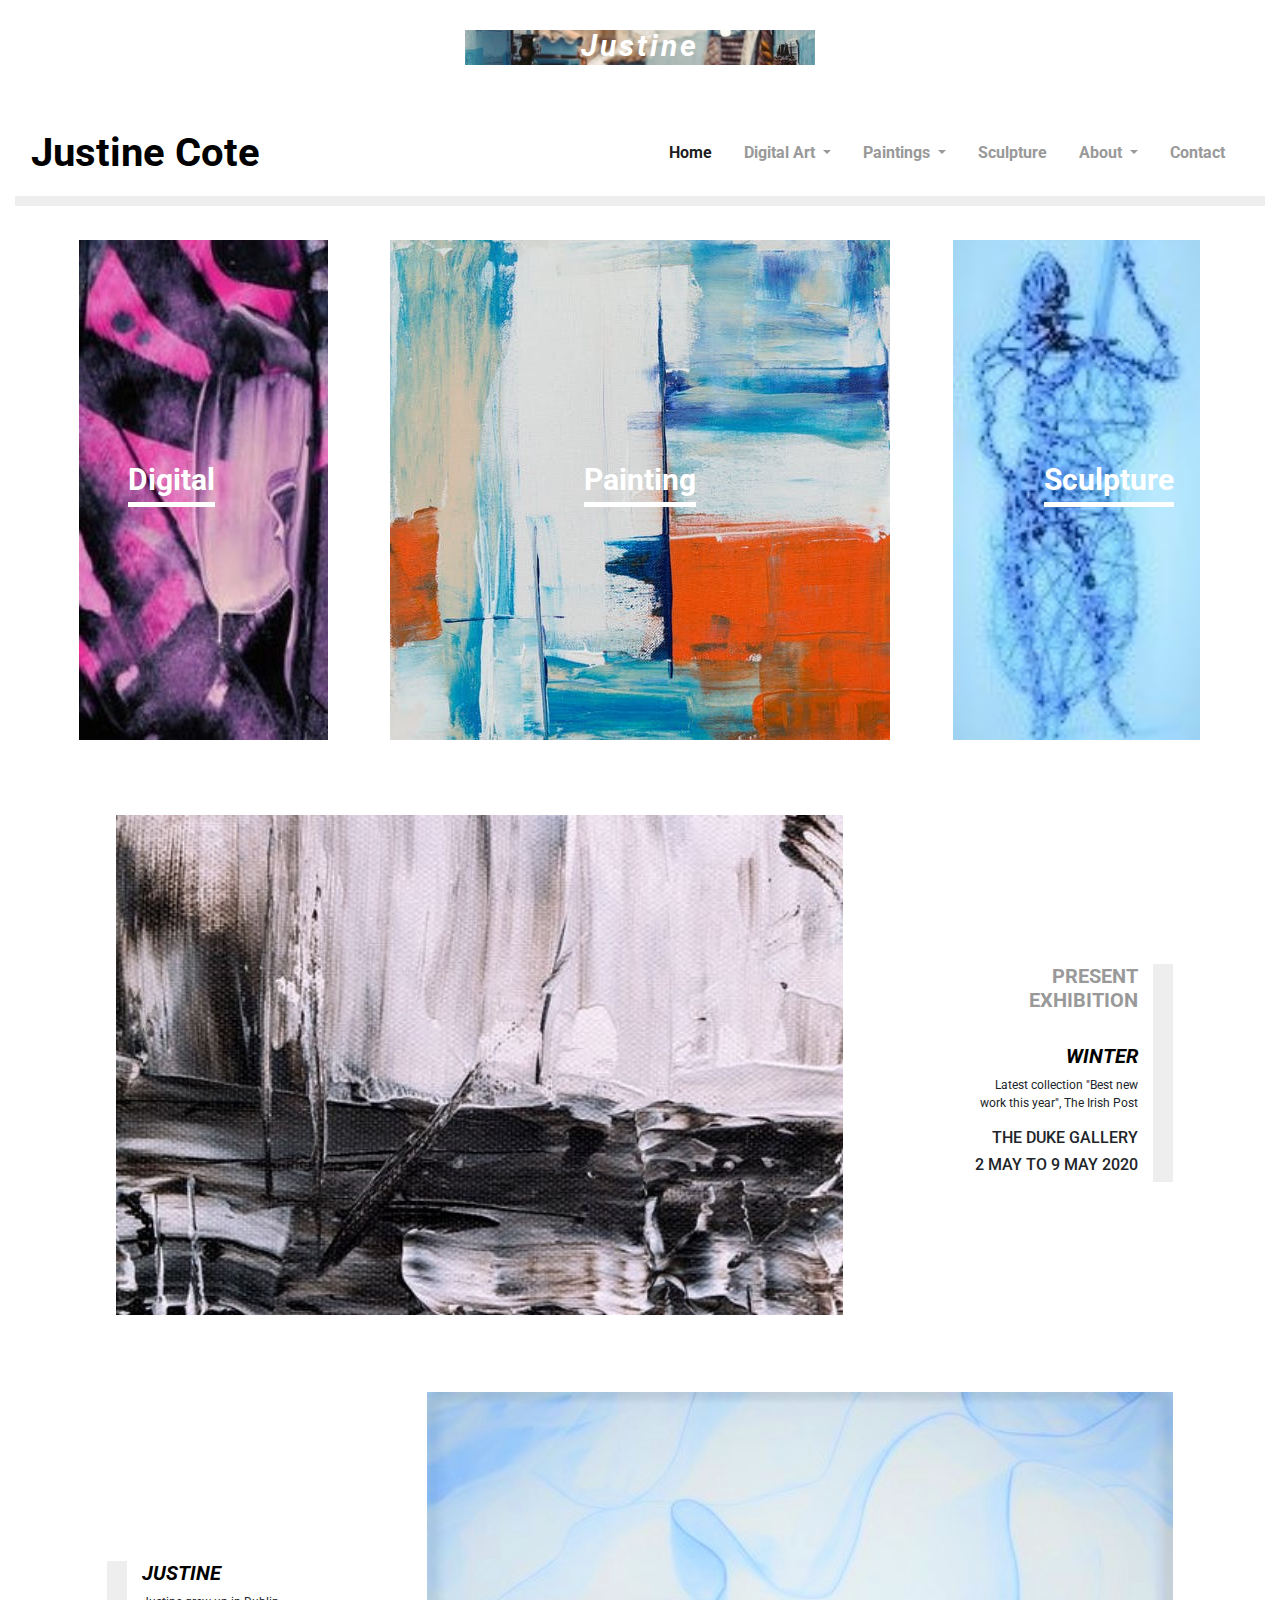
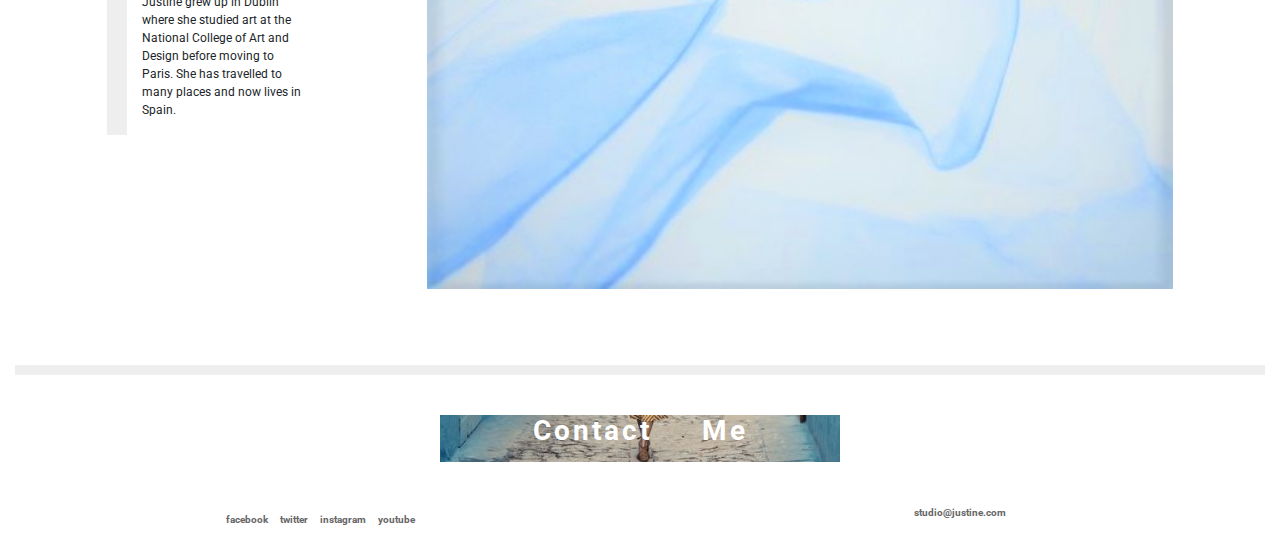
<file: index.html>
<!DOCTYPE html>
<html lang="en">
   <head>
      <meta charset="UTF-8" />
      <meta name="viewport" content="width=device-width, initial-scale=1.0" />
      <title>Justine Cote Artist</title>
      <link
         rel="stylesheet"
         href="https://stackpath.bootstrapcdn.com/bootstrap/4.5.2/css/bootstrap.min.css"
         integrity="sha384-JcKb8q3iqJ61gNV9KGb8thSsNjpSL0n8PARn9HuZOnIxN0hoP+VmmDGMN5t9UJ0Z"
         crossorigin="anonymous"
         />
      <link
         rel="shortcut icon"
         href="assets/images/favicon.png"
         type="image/x-icon"
         />
      <link rel="icon" href="assets/images/favicon.png" type="image/x-icon" />
      <link
         href="https://fonts.googleapis.com/css2?family=Pinyon+Script&display=swap"
         rel="stylesheet"
         />
      <link
         href="https://fonts.googleapis.com/css2?family=Roboto:wght@400;700&display=swap"
         rel="stylesheet"
         />
      <link
         rel="stylesheet"
         href="https://use.fontawesome.com/releases/v5.6.3/css/all.css"
         integrity="sha384-UHRtZLI+pbxtHCWp1t77Bi1L4ZtiqrqD80Kn4Z8NTSRyMA2Fd33n5dQ8lWUE00s/"
         crossorigin="anonymous"
         />
      <link rel="stylesheet" href="assets/css/style.css" type="text/css" />
   </head>
   <body>
      <div class="container-fluid navlogo-container">
         <div class="logo">
            <div class="row">
               <div class="col">
                  <p><em>Justine</em></p>
               </div>
            </div>
         </div>
         <!--nav-->
         <div class="container-fluid nav-container">
            <nav class="navbar navbar-light navbar-expand-sm navbar-custom">
               <a href="index.html" class="navbar-brand">Justine Cote</a>
               <button
                  class="navbar-toggler ml-auto"
                  type="button"
                  data-toggle="collapse"
                  data-target="#navbarNavDropdown"
                  aria-controls="navbarNavDropdown"
                  aria-expanded="false"
                  aria-label="Toggle navigation"
                  >
               <span class="navbar-toggler-icon"></span>
               </button>
               <div class="collapse navbar-collapse" id="navbarNavDropdown">
                  <ul class="navbar-nav ml-auto">
                     <li class="nav-item mr-3">
                        <a class="active nav-link" href="index.html">Home</a>
                     </li>
                     <li class="nav-item dropdown mr-3">
                        <a
                           class="nav-link dropdown-toggle"
                           href="#"
                           id="navbarDropdownMenuLink1"
                           role="button"
                           data-toggle="dropdown"
                           aria-haspopup="true"
                           aria-expanded="false"
                           >
                        Digital Art
                        </a>
                        <div
                           class="dropdown-menu"
                           aria-labelledby="navbarDropdownMenuLink1"
                           >
                           <a class="dropdown-item" href="digi-pres.html"
                              >Digital Present</a
                              >
                           <a class="dropdown-item" href="digi-past.html"
                              >Digital Past</a
                              >
                        </div>
                     </li>
                     <li class="nav-item dropdown mr-3">
                        <a
                           class="nav-link dropdown-toggle"
                           href="#"
                           id="navbarDropdownMenuLink"
                           role="button"
                           data-toggle="dropdown"
                           aria-haspopup="true"
                           aria-expanded="false"
                           >
                        Paintings
                        </a>
                        <div
                           class="dropdown-menu"
                           aria-labelledby="navbarDropdownMenuLink"
                           >
                           <a class="dropdown-item" href="paint-pres.html"
                              >Paintings Present</a
                              >
                           <a class="dropdown-item" href="paint-past.html"
                              >Paintings Past</a
                              >
                        </div>
                     </li>
                     <li class="nav-item mr-3">
                        <a class="nav-link" href="sculp.html">Sculpture</a>
                     </li>
                     <li class="nav-item dropdown mr-3">
                        <a
                           class="nav-link dropdown-toggle"
                           href="#"
                           id="navbarDropdownMenuLink2"
                           role="button"
                           data-toggle="dropdown"
                           aria-haspopup="true"
                           aria-expanded="false"
                           >
                        About
                        </a>
                        <div
                           class="dropdown-menu"
                           aria-labelledby="navbarDropdownMenuLink2"
                           >
                           <a class="dropdown-item" href="justine.html">Justine</a>
                           <a class="dropdown-item" href="exhib.html">Exhibitions</a>
                        </div>
                     </li>
                     <li class="nav-item mr-3">
                        <a class="nav-link" href="contact.html">Contact</a>
                     </li>
                  </ul>
               </div>
            </nav>
         </div>
      </div>
      <!--/nav-->
      <!--showcase-->
      <div class="container-fluid showcase-container">
         <div class="row no-gutters">
            <div class="col-3 head-left">
               <a href="digi-pres.html">
                  <p class="head-type-left">
                     Digital <i class="fas fa-angle-double-right"></i>
                  </p>
               </a>
            </div>
            <div class="col-6 head-middle">
               <a href="paint-pres.html">
                  <p class="head-type-middle">
                     Painting <i class="fas fa-angle-double-right"></i>
                  </p>
               </a>
            </div>
            <div class="col-3 head-right">
               <a href="sculp.html">
                  <p class="head-type-right">
                     Sculpture <i class="fas fa-angle-double-right"></i>
                  </p>
               </a>
            </div>
         </div>
      </div>
      <!--/showcase-->
      <!--exhibition-section-->
      <div class="container-fluid exhibition-container">
         <div class="row align-items-center">
            <div class="col-10 offset-1 col-md-7 pic expres-pic"></div>
            <div class="col-6 offset-5 col-md-2 offset-md-1 right-text mt-3">
               <h3 class="info">PRESENT <br />EXHIBITION</h3>
               <br />
               <h3 class="title"><em>WINTER</em></h3>
               <p>
                  Latest collection "Best new work this year", The Irish Post
               </p>
               <h4>THE DUKE GALLERY</h4>
               <h4>2 MAY TO 9 MAY 2020</h4>
               <div class="exblack-arrow">
                  <a href="exhib-pres.html">
                  <i class="fas fa-angle-double-right"></i>
                  </a>
               </div>
            </div>
         </div>
      </div>
      <!--/exhibition-section-->
      <!--justine-section-->
      <div class="container-fluid justine-container">
         <div class="row align-items-center">
            <div
               class="col-6 offset-1 order-2 order-md-1 col-md-2 offset-md-1 left-text mt-3"
               >
               <h3 class="title"><em>JUSTINE</em></h3>
               <p>
                  Justine grew up in Dublin where she studied art at the National
                  College of Art and Design before moving to Paris. She has travelled
                  to many places and now lives in Spain.
               </p>
               <div class="black-arrow">
                  <a href="justine.html">
                  <i class="fas fa-angle-double-right"></i>
                  </a>
               </div>
            </div>
            <div
               class="col-10 offset-1 order-1 order-md-2 col-md-7 pic sketch-pic"
               ></div>
         </div>
      </div>
      <!--/justine-section-->
      <!--footer-->
      <footer class="container-fluid footer-container">
         <hr class="grey-line" />
         <div class="foot-logo">
            <div class="row contact-me">
               <div class="col footarrow">
                  <a href="contact.html">
                     <p class="foot">
                        Contact &nbsp; &nbsp; Me <i class="fas fa-angle-double-right"></i>
                     </p>
                  </a>
               </div>
            </div>
         </div>
         <div class="row">
            <div class="col-sm-6 bottom">
               <ul class="list-inline social-links">
                  <li class="list-inline-item">
                     <a target="_blank" href="https://facebook.com/">facebook</a>
                  </li>
                  <li class="list-inline-item">
                     <a target="_blank" href="https://twitter.com/">twitter</a>
                  </li>
                  <li class="list-inline-item">
                     <a target="_blank" href="https://instagram.com/">instagram</a>
                  </li>
                  <li class="list-inline-item">
                     <a target="_blank" href="https://youtube.com/">youtube</a>
                  </li>
               </ul>
            </div>
            <div class="col-sm-6 email bottom">studio@justine.com</div>
         </div>
      </footer>
      <!--/footer-->
      <script
         src="https://code.jquery.com/jquery-3.5.1.slim.min.js"
         integrity="sha384-DfXdz2htPH0lsSSs5nCTpuj/zy4C+OGpamoFVy38MVBnE+IbbVYUew+OrCXaRkfj"
         crossorigin="anonymous"
         ></script>
      <script
         src="https://cdn.jsdelivr.net/npm/popper.js@1.16.1/dist/umd/popper.min.js"
         integrity="sha384-9/reFTGAW83EW2RDu2S0VKaIzap3H66lZH81PoYlFhbGU+6BZp6G7niu735Sk7lN"
         crossorigin="anonymous"
         ></script>
      <script
         src="https://stackpath.bootstrapcdn.com/bootstrap/4.5.2/js/bootstrap.min.js"
         integrity="sha384-B4gt1jrGC7Jh4AgTPSdUtOBvfO8shuf57BaghqFfPlYxofvL8/KUEfYiJOMMV+rV"
         crossorigin="anonymous"
         ></script>
   </body>
</html>
</file>
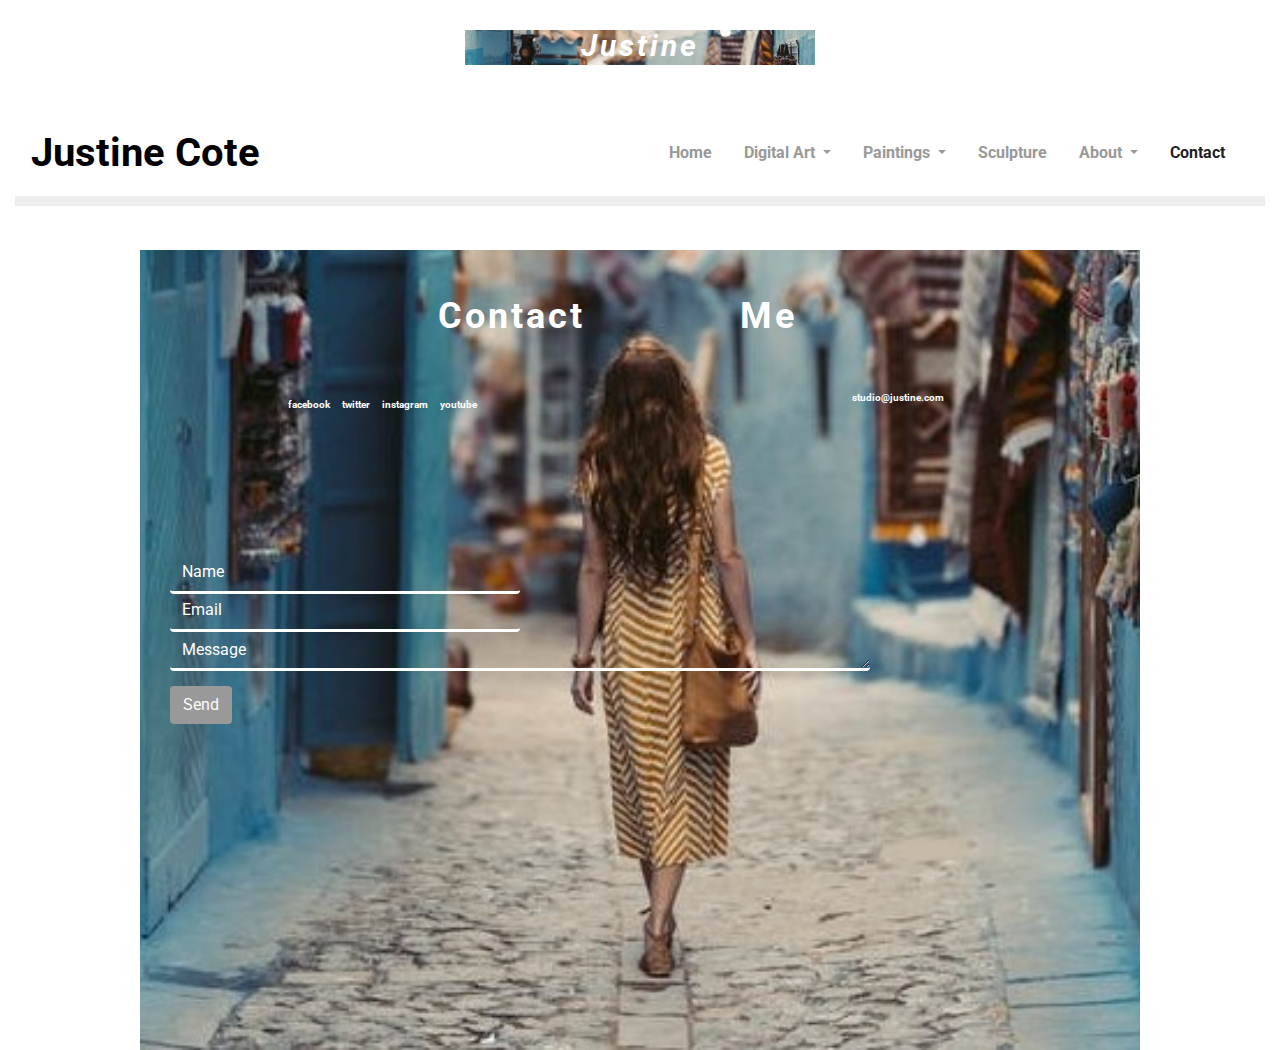
<file: contact.html>
<!DOCTYPE html>
<html lang="en">
   <head>
      <meta charset="UTF-8" />
      <meta name="viewport" content="width=device-width, initial-scale=1.0" />
      <title>Justine Cote Artist</title>
      <link
         rel="stylesheet"
         href="https://stackpath.bootstrapcdn.com/bootstrap/4.5.2/css/bootstrap.min.css"
         integrity="sha384-JcKb8q3iqJ61gNV9KGb8thSsNjpSL0n8PARn9HuZOnIxN0hoP+VmmDGMN5t9UJ0Z"
         crossorigin="anonymous"
         />
      <link
         rel="shortcut icon"
         href="assets/images/favicon.png"
         type="image/x-icon"
         />
      <link rel="icon" href="assets/images/favicon.png" type="image/x-icon" />
      <link
         href="https://fonts.googleapis.com/css2?family=Roboto:wght@400;700&display=swap"
         rel="stylesheet"
         />
      <link
         rel="stylesheet"
         href="https://use.fontawesome.com/releases/v5.6.3/css/all.css"
         integrity="sha384-UHRtZLI+pbxtHCWp1t77Bi1L4ZtiqrqD80Kn4Z8NTSRyMA2Fd33n5dQ8lWUE00s/"
         crossorigin="anonymous"
         />
      <link rel="stylesheet" href="assets/css/style.css" type="text/css" />
   </head>
   <body>
      <div class="container-fluid navlogo-container">
         <div class="logo">
            <div class="row">
               <div class="col">
                  <p><em>Justine</em></p>
               </div>
            </div>
         </div>
         <!--nav-->
         <div class="container-fluid nav-container">
            <nav class="navbar navbar-light navbar-expand-sm navbar-custom">
               <a href="index.html" class="navbar-brand">Justine Cote</a>
               <button
                  class="navbar-toggler ml-auto"
                  type="button"
                  data-toggle="collapse"
                  data-target="#navbarNavDropdown"
                  aria-controls="navbarNavDropdown"
                  aria-expanded="false"
                  aria-label="Toggle navigation"
                  >
               <span class="navbar-toggler-icon"></span>
               </button>
               <div class="collapse navbar-collapse" id="navbarNavDropdown">
                  <ul class="navbar-nav ml-auto">
                     <li class="nav-item mr-3">
                        <a class="nav-link" href="index.html">Home</a>
                     </li>
                     <li class="nav-item dropdown mr-3">
                        <a
                           class="nav-link dropdown-toggle"
                           href="#"
                           id="navbarDropdownMenuLink1"
                           role="button"
                           data-toggle="dropdown"
                           aria-haspopup="true"
                           aria-expanded="false"
                           >
                        Digital Art
                        </a>
                        <div
                           class="dropdown-menu"
                           aria-labelledby="navbarDropdownMenuLink1"
                           >
                           <a class="dropdown-item" href="digi-pres.html"
                              >Digital Present</a
                              >
                           <a class="dropdown-item" href="digi-past.html"
                              >Digital Past</a
                              >
                        </div>
                     </li>
                     <li class="nav-item dropdown mr-3">
                        <a
                           class="nav-link dropdown-toggle"
                           href="#"
                           id="navbarDropdownMenuLink"
                           role="button"
                           data-toggle="dropdown"
                           aria-haspopup="true"
                           aria-expanded="false"
                           >
                        Paintings
                        </a>
                        <div
                           class="dropdown-menu"
                           aria-labelledby="navbarDropdownMenuLink"
                           >
                           <a class="dropdown-item" href="paint-pres.html"
                              >Paintings Present</a
                              >
                           <a class="dropdown-item" href="paint-past.html"
                              >Paintings Past</a
                              >
                        </div>
                     </li>
                     <li class="nav-item mr-3">
                        <a class="nav-link" href="sculp.html">Sculpture</a>
                     </li>
                     <li class="nav-item dropdown mr-3">
                        <a
                           class="nav-link dropdown-toggle"
                           href="#"
                           id="navbarDropdownMenuLink2"
                           role="button"
                           data-toggle="dropdown"
                           aria-haspopup="true"
                           aria-expanded="false"
                           >
                        About
                        </a>
                        <div
                           class="dropdown-menu"
                           aria-labelledby="navbarDropdownMenuLink2"
                           >
                           <a class="dropdown-item" href="justine.html">Justine</a>
                           <a class="dropdown-item" href="exhib.html">Exhibitions</a>
                        </div>
                     </li>
                     <li class="nav-item mr-3">
                        <a class="active nav-link" href="contact.html">Contact</a>
                     </li>
                  </ul>
               </div>
            </nav>
         </div>
      </div>
      <div class="container-fluid contact-container">
         <div class="row">
            <div class="col justify-content-center">
               <div class="contactinner justify-content-center">
                  <!--h1-->
                  <div class="row pt-5">
                     <div class="col-3 offset-3">
                        <p class="cont">Contact</p>
                     </div>
                     <div class="col-3">
                        <p class="cont">Me</p>
                     </div>
                  </div>
                  <!--/h1-->
                  <!--links-->
                  <div class="row contli">
                     <div class="col-sm-6 bottom">
                        <ul class="list-inline social-links" id="soc">
                           <li class="list-inline-item">
                              <a target="_blank" href="https://facebook.com/">facebook</a>
                           </li>
                           <li class="list-inline-item">
                              <a target="_blank" href="https://twitter.com/">twitter</a>
                           </li>
                           <li class="list-inline-item">
                              <a target="_blank" href="https://instagram.com/"
                                 >instagram</a
                                 >
                           </li>
                           <li class="list-inline-item">
                              <a target="_blank" href="https://youtube.com/">youtube</a>
                           </li>
                        </ul>
                     </div>
                     <div class="col-sm-6 email bottom">studio@justine.com</div>
                  </div>
                  <!--/links-->
                  <!--form-->
                  <div class="row">
                     <div class="col">
                        <form method="post">
                           <div class="form-group">
                              <div class="textbox">
                                 <input
                                    id="name"
                                    type="text"
                                    name="name"
                                    class="form-control shadow-none"
                                    placeholder="Name"
                                    />
                              </div>
                              <div class="textbox">
                                 <input
                                    name="email"
                                    type="email"
                                    class="form-control"
                                    id="email"
                                    placeholder="Email"
                                    />
                              </div>
                              <div class="textbox">
                                 <textarea
                                    rows="1"
                                    name="message"
                                    type="email"
                                    id="message"
                                    class="form-control"
                                    placeholder="Message"
                                    ></textarea>
                              </div>
                              <button type="submit" class="btn">Send</button>
                           </div>
                        </form>
                     </div>
                  </div>
                  <!--/form-->
               </div>
            </div>
         </div>
      </div>
      <script
         src="https://code.jquery.com/jquery-3.5.1.slim.min.js"
         integrity="sha384-DfXdz2htPH0lsSSs5nCTpuj/zy4C+OGpamoFVy38MVBnE+IbbVYUew+OrCXaRkfj"
         crossorigin="anonymous"
         ></script>
      <script
         src="https://cdn.jsdelivr.net/npm/popper.js@1.16.1/dist/umd/popper.min.js"
         integrity="sha384-9/reFTGAW83EW2RDu2S0VKaIzap3H66lZH81PoYlFhbGU+6BZp6G7niu735Sk7lN"
         crossorigin="anonymous"
         ></script>
      <script
         src="https://stackpath.bootstrapcdn.com/bootstrap/4.5.2/js/bootstrap.min.js"
         integrity="sha384-B4gt1jrGC7Jh4AgTPSdUtOBvfO8shuf57BaghqFfPlYxofvL8/KUEfYiJOMMV+rV"
         crossorigin="anonymous"
         ></script>
   </body>
</html>
</file>
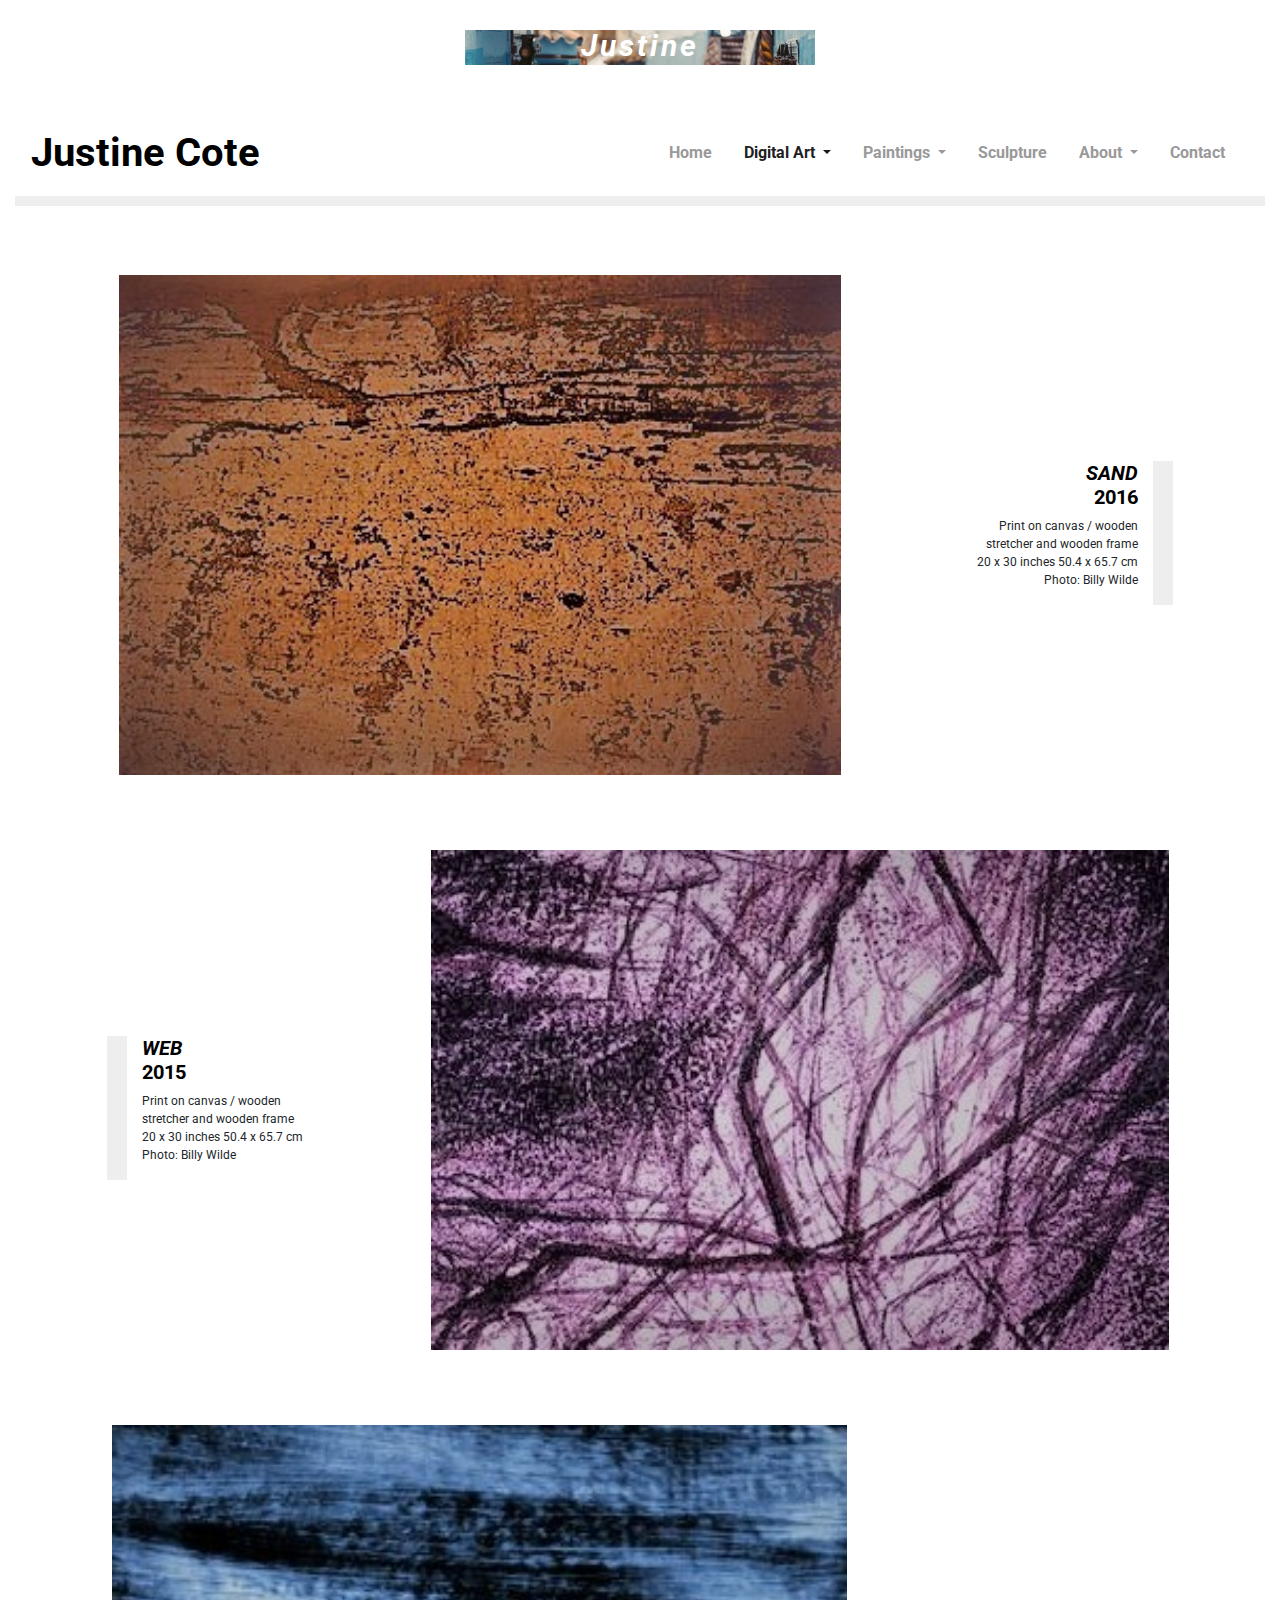
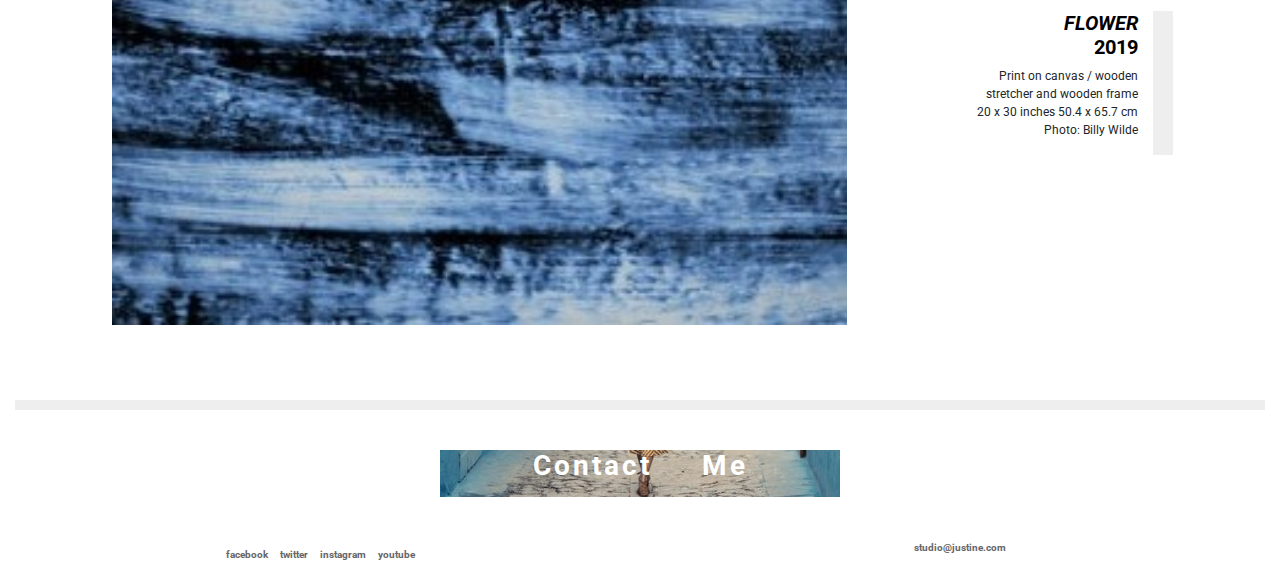
<file: digi-past.html>
<!DOCTYPE html>
<html lang="en">
   <head>
      <meta charset="UTF-8" />
      <meta name="viewport" content="width=device-width, initial-scale=1.0" />
      <title>Justine Cote Artist</title>
      <link
         rel="stylesheet"
         href="https://stackpath.bootstrapcdn.com/bootstrap/4.5.2/css/bootstrap.min.css"
         integrity="sha384-JcKb8q3iqJ61gNV9KGb8thSsNjpSL0n8PARn9HuZOnIxN0hoP+VmmDGMN5t9UJ0Z"
         crossorigin="anonymous"
         />
      <link
         rel="shortcut icon"
         href="assets/images/favicon.png"
         type="image/x-icon"
         />
      <link rel="icon" href="assets/images/favicon.png" type="image/x-icon" />
      <link
         href="https://fonts.googleapis.com/css2?family=Roboto:wght@400;700&display=swap"
         rel="stylesheet"
         />
      <link
         rel="stylesheet"
         href="https://use.fontawesome.com/releases/v5.6.3/css/all.css"
         integrity="sha384-UHRtZLI+pbxtHCWp1t77Bi1L4ZtiqrqD80Kn4Z8NTSRyMA2Fd33n5dQ8lWUE00s/"
         crossorigin="anonymous"
         />
      <link rel="stylesheet" href="assets/css/style.css" type="text/css" />
   </head>
   <body>
      <div class="container-fluid navlogo-container">
         <div class="logo">
            <div class="row">
               <div class="col">
                  <p><em>Justine</em></p>
               </div>
            </div>
         </div>
         <!--nav-->
         <div class="container-fluid nav-container">
            <nav class="navbar navbar-light navbar-expand-sm navbar-custom">
               <a href="index.html" class="navbar-brand">Justine Cote</a>
               <button
                  class="navbar-toggler ml-auto"
                  type="button"
                  data-toggle="collapse"
                  data-target="#navbarNavDropdown"
                  aria-controls="navbarNavDropdown"
                  aria-expanded="false"
                  aria-label="Toggle navigation"
                  >
               <span class="navbar-toggler-icon"></span>
               </button>
               <div class="collapse navbar-collapse" id="navbarNavDropdown">
                  <ul class="navbar-nav ml-auto">
                     <li class="nav-item mr-3">
                        <a class="nav-link" href="index.html">Home</a>
                     </li>
                     <li class="nav-item dropdown mr-3">
                        <a
                           class="active nav-link dropdown-toggle"
                           href="#"
                           id="navbarDropdownMenuLink1"
                           role="button"
                           data-toggle="dropdown"
                           aria-haspopup="true"
                           aria-expanded="false"
                           >
                        Digital Art
                        </a>
                        <div
                           class="dropdown-menu"
                           aria-labelledby="navbarDropdownMenuLink1"
                           >
                           <a class="dropdown-item" href="digi-pres.html"
                              >Digital Present</a
                              >
                           <a class="dropdown-item" href="digi-past.html"
                              >Digital Past</a
                              >
                        </div>
                     </li>
                     <li class="nav-item dropdown mr-3">
                        <a
                           class="nav-link dropdown-toggle"
                           href="#"
                           id="navbarDropdownMenuLink"
                           role="button"
                           data-toggle="dropdown"
                           aria-haspopup="true"
                           aria-expanded="false"
                           >
                        Paintings
                        </a>
                        <div
                           class="dropdown-menu"
                           aria-labelledby="navbarDropdownMenuLink"
                           >
                           <a class="dropdown-item" href="paint-pres.html"
                              >Paintings Present</a
                              >
                           <a class="dropdown-item" href="paint-past.html"
                              >Paintings Past</a
                              >
                        </div>
                     </li>
                     <li class="nav-item mr-3">
                        <a class="nav-link" href="sculp.html">Sculpture</a>
                     </li>
                     <li class="nav-item dropdown mr-3">
                        <a
                           class="nav-link dropdown-toggle"
                           href="#"
                           id="navbarDropdownMenuLink2"
                           role="button"
                           data-toggle="dropdown"
                           aria-haspopup="true"
                           aria-expanded="false"
                           >
                        About
                        </a>
                        <div
                           class="dropdown-menu"
                           aria-labelledby="navbarDropdownMenuLink2"
                           >
                           <a class="dropdown-item" href="justine.html">Justine</a>
                           <a class="dropdown-item" href="exhib.html">Exhibitions</a>
                        </div>
                     </li>
                     <li class="nav-item mr-3">
                        <a class="nav-link" href="contact.html">Contact</a>
                     </li>
                  </ul>
               </div>
            </nav>
         </div>
      </div>
      <!--/header-->
      <!--art-->
      <div class="container-fluid art-container art-right1">
         <div class="row align-items-center">
            <div class="col-10 offset-1 col-md-7 pic digi4"></div>
            <div class="col-6 offset-5 col-md-2 offset-md-1 right-text mt-3">
               <h3 class="title"><em>SAND</em><br />2016</h3>
               <p>
                  Print on canvas / wooden stretcher and wooden frame 20 x 30 inches
                  50.4 x 65.7 cm<br />
                  Photo: Billy Wilde
               </p>
            </div>
         </div>
      </div>
      <div class="container-fluid art-container art-left">
         <div class="row align-items-center">
            <div class="col-6 offset-1 order-2 order-md-1 col-md-2 offset-md-1 left-text mt-3">
               <h3 class="title"><em>WEB</em><br />2015</h3>
               <p>
                  Print on canvas / wooden stretcher and wooden frame 20 x 30 inches
                  50.4 x 65.7 cm<br />
                  Photo: Billy Wilde
               </p>
            </div>
            <div class="col-10 offset-1 order-1 order-md-2 col-md-7 pic digi5"></div>
         </div>
      </div>
      <div class="container-fluid art-container art-right">
         <div class="row align-items-center">
            <div class="col-10 offset-1 col-md-7 pic digi6"></div>
            <div class="col-6 offset-5 col-md-2 offset-md-1 right-text mt-3">
               <h3 class="title"><em>FLOWER</em><br />2019</h3>
               <p>
                  Print on canvas / wooden stretcher and wooden frame 20 x 30 inches
                  50.4 x 65.7 cm<br />
                  Photo: Billy Wilde
               </p>
            </div>
         </div>
      </div>
      <!--/art-->
      <!--footer-->
      <footer class="container-fluid footer-container">
         <hr class="grey-line"/>
         <div class="foot-logo">
            <div class="row contact-me">
               <div class="col footarrow">
                  <a href="contact.html">
                     <p class="foot">Contact &nbsp; &nbsp; Me <i class="fas fa-angle-double-right"></i></p>
                  </a>
               </div>
            </div>
         </div>
         <div class="row">
            <div class="col-sm-6 bottom">
               <ul class="list-inline social-links">
                  <li class="list-inline-item">
                     <a target="_blank" href="https://facebook.com/">facebook</a>
                  </li>
                  <li class="list-inline-item">
                     <a target="_blank" href="https://twitter.com/">twitter</a>
                  </li>
                  <li class="list-inline-item">
                     <a target="_blank" href="https://instagram.com/">instagram</a>
                  </li>
                  <li class="list-inline-item">
                     <a target="_blank" href="https://youtube.com/">youtube</a>
                  </li>
               </ul>
            </div>
            <div class="col-sm-6 email bottom">studio@justine.com</div>
         </div>
      </footer>
      <!--/footer-->
      <script
         src="https://code.jquery.com/jquery-3.5.1.slim.min.js"
         integrity="sha384-DfXdz2htPH0lsSSs5nCTpuj/zy4C+OGpamoFVy38MVBnE+IbbVYUew+OrCXaRkfj"
         crossorigin="anonymous"
         ></script>
      <script
         src="https://cdn.jsdelivr.net/npm/popper.js@1.16.1/dist/umd/popper.min.js"
         integrity="sha384-9/reFTGAW83EW2RDu2S0VKaIzap3H66lZH81PoYlFhbGU+6BZp6G7niu735Sk7lN"
         crossorigin="anonymous"
         ></script>
      <script
         src="https://stackpath.bootstrapcdn.com/bootstrap/4.5.2/js/bootstrap.min.js"
         integrity="sha384-B4gt1jrGC7Jh4AgTPSdUtOBvfO8shuf57BaghqFfPlYxofvL8/KUEfYiJOMMV+rV"
         crossorigin="anonymous"
         ></script>
   </body>
</html>
</file>
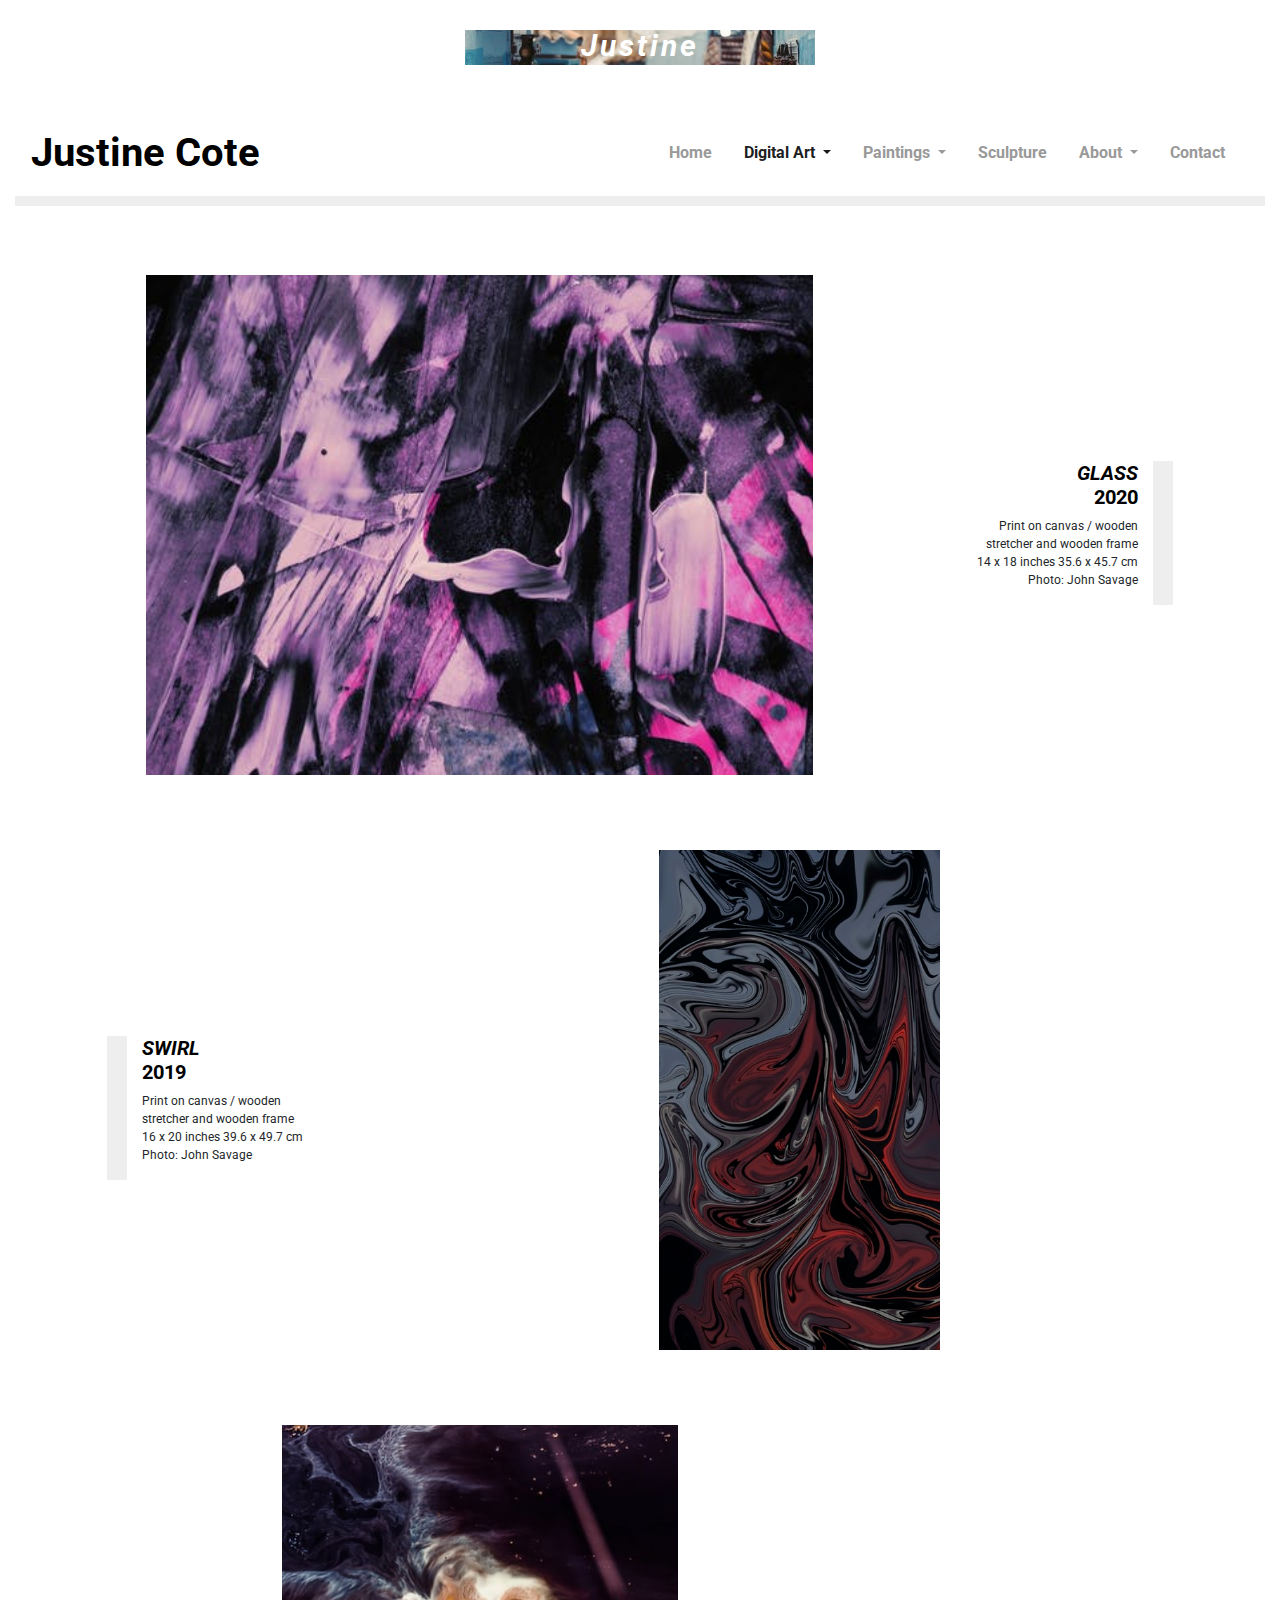
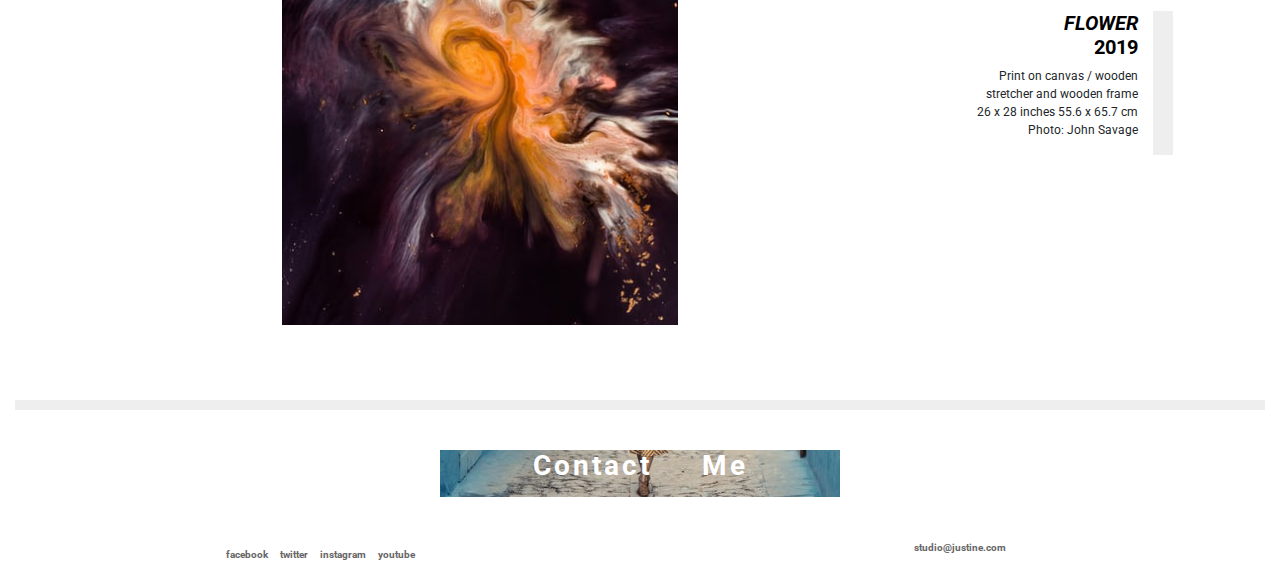
<file: digi-pres.html>
<!DOCTYPE html>
<html lang="en">
   <head>
      <meta charset="UTF-8" />
      <meta name="viewport" content="width=device-width, initial-scale=1.0" />
      <title>Justine Cote Artist</title>
      <link
         rel="stylesheet"
         href="https://stackpath.bootstrapcdn.com/bootstrap/4.5.2/css/bootstrap.min.css"
         integrity="sha384-JcKb8q3iqJ61gNV9KGb8thSsNjpSL0n8PARn9HuZOnIxN0hoP+VmmDGMN5t9UJ0Z"
         crossorigin="anonymous"
         />
      <link
         rel="shortcut icon"
         href="assets/images/favicon.png"
         type="image/x-icon"
         />
      <link rel="icon" href="assets/images/favicon.png" type="image/x-icon" />
      <link
         href="https://fonts.googleapis.com/css2?family=Roboto:wght@400;700&display=swap"
         rel="stylesheet"
         />
      <link
         rel="stylesheet"
         href="https://use.fontawesome.com/releases/v5.6.3/css/all.css"
         integrity="sha384-UHRtZLI+pbxtHCWp1t77Bi1L4ZtiqrqD80Kn4Z8NTSRyMA2Fd33n5dQ8lWUE00s/"
         crossorigin="anonymous"
         />
      <link rel="stylesheet" href="assets/css/style.css" type="text/css" />
   </head>
   <body>
      <div class="container-fluid navlogo-container">
         <div class="logo">
            <div class="row">
               <div class="col">
                  <p><em>Justine</em></p>
               </div>
            </div>
         </div>
         <!--nav-->
         <div class="container-fluid nav-container">
            <nav class="navbar navbar-light navbar-expand-sm navbar-custom">
               <a href="index.html" class="navbar-brand">Justine Cote</a>
               <button
                  class="navbar-toggler ml-auto"
                  type="button"
                  data-toggle="collapse"
                  data-target="#navbarNavDropdown"
                  aria-controls="navbarNavDropdown"
                  aria-expanded="false"
                  aria-label="Toggle navigation"
                  >
               <span class="navbar-toggler-icon"></span>
               </button>
               <div class="collapse navbar-collapse" id="navbarNavDropdown">
                  <ul class="navbar-nav ml-auto">
                     <li class="nav-item mr-3">
                        <a class="nav-link" href="index.html">Home</a>
                     </li>
                     <li class="nav-item dropdown mr-3">
                        <a
                           class="active nav-link dropdown-toggle"
                           href="#"
                           id="navbarDropdownMenuLink1"
                           role="button"
                           data-toggle="dropdown"
                           aria-haspopup="true"
                           aria-expanded="false"
                           >
                        Digital Art
                        </a>
                        <div
                           class="dropdown-menu"
                           aria-labelledby="navbarDropdownMenuLink1"
                           >
                           <a class="dropdown-item" href="digi-pres.html"
                              >Digital Present</a
                              >
                           <a class="dropdown-item" href="digi-past.html"
                              >Digital Past</a
                              >
                        </div>
                     </li>
                     <li class="nav-item dropdown mr-3">
                        <a
                           class="nav-link dropdown-toggle"
                           href="#"
                           id="navbarDropdownMenuLink"
                           role="button"
                           data-toggle="dropdown"
                           aria-haspopup="true"
                           aria-expanded="false"
                           >
                        Paintings
                        </a>
                        <div
                           class="dropdown-menu"
                           aria-labelledby="navbarDropdownMenuLink"
                           >
                           <a class="dropdown-item" href="paint-pres.html"
                              >Paintings Present</a
                              >
                           <a class="dropdown-item" href="paint-past.html"
                              >Paintings Past</a
                              >
                        </div>
                     </li>
                     <li class="nav-item mr-3">
                        <a class="nav-link" href="sculp.html">Sculpture</a>
                     </li>
                     <li class="nav-item dropdown mr-3">
                        <a
                           class="nav-link dropdown-toggle"
                           href="#"
                           id="navbarDropdownMenuLink2"
                           role="button"
                           data-toggle="dropdown"
                           aria-haspopup="true"
                           aria-expanded="false"
                           >
                        About
                        </a>
                        <div
                           class="dropdown-menu"
                           aria-labelledby="navbarDropdownMenuLink2"
                           >
                           <a class="dropdown-item" href="justine.html">Justine</a>
                           <a class="dropdown-item" href="exhib.html">Exhibitions</a>
                        </div>
                     </li>
                     <li class="nav-item mr-3">
                        <a class="nav-link" href="contact.html">Contact</a>
                     </li>
                  </ul>
               </div>
            </nav>
         </div>
      </div>
      <!--/header-->
      <!--art-->
      <div class="container-fluid art-container art-right1">
         <div class="row align-items-center">
            <div class="col-10 offset-1 col-md-7 pic digi1"></div>
            <div class="col-6 offset-5 col-md-2 offset-md-1 right-text mt-3">
               <h3 class="title"><em>GLASS</em><br />2020</h3>
               <p>
                  Print on canvas / wooden stretcher and wooden frame 14 x 18 inches
                  35.6 x 45.7 cm<br />
                  Photo: John Savage
               </p>
            </div>
         </div>
      </div>
      <div class="container-fluid art-container art-left">
         <div class="row align-items-center">
            <div
               class="col-6 offset-1 order-2 order-md-1 col-md-2 offset-md-1 left-text mt-3"
               >
               <h3 class="title"><em>SWIRL</em><br />2019</h3>
               <p>
                  Print on canvas / wooden stretcher and wooden frame 16 x 20 inches
                  39.6 x 49.7 cm<br />
                  Photo: John Savage
               </p>
            </div>
            <div
               class="col-10 offset-1 order-1 order-md-2 col-md-7 pic digi2"
               ></div>
         </div>
      </div>
      <div class="container-fluid art-container art-right">
         <div class="row align-items-center">
            <div class="col-10 offset-1 col-md-7 pic digi3"></div>
            <div class="col-6 offset-5 col-md-2 offset-md-1 right-text mt-3">
               <h3 class="title"><em>FLOWER</em><br />2019</h3>
               <p>
                  Print on canvas / wooden stretcher and wooden frame 26 x 28 inches
                  55.6 x 65.7 cm<br />
                  Photo: John Savage
               </p>
            </div>
         </div>
      </div>
      <!--/art-->
      <!--footer-->
      <footer class="container-fluid footer-container">
         <hr class="grey-line" />
         <div class="foot-logo">
            <div class="row contact-me">
               <div class="col footarrow">
                  <a href="contact.html">
                     <p class="foot">
                        Contact  &nbsp; &nbsp; Me <i class="fas fa-angle-double-right"></i>
                     </p>
                  </a>
               </div>
            </div>
         </div>
         <div class="row">
            <div class="col-sm-6 bottom">
               <ul class="list-inline social-links">
                  <li class="list-inline-item">
                     <a target="_blank" href="https://facebook.com/">facebook</a>
                  </li>
                  <li class="list-inline-item">
                     <a target="_blank" href="https://twitter.com/">twitter</a>
                  </li>
                  <li class="list-inline-item">
                     <a target="_blank" href="https://instagram.com/">instagram</a>
                  </li>
                  <li class="list-inline-item">
                     <a target="_blank" href="https://youtube.com/">youtube</a>
                  </li>
               </ul>
            </div>
            <div class="col-sm-6 email bottom">studio@justine.com</div>
         </div>
      </footer>
      <!--/footer-->
      <script
         src="https://code.jquery.com/jquery-3.5.1.slim.min.js"
         integrity="sha384-DfXdz2htPH0lsSSs5nCTpuj/zy4C+OGpamoFVy38MVBnE+IbbVYUew+OrCXaRkfj"
         crossorigin="anonymous"
         ></script>
      <script
         src="https://cdn.jsdelivr.net/npm/popper.js@1.16.1/dist/umd/popper.min.js"
         integrity="sha384-9/reFTGAW83EW2RDu2S0VKaIzap3H66lZH81PoYlFhbGU+6BZp6G7niu735Sk7lN"
         crossorigin="anonymous"
         ></script>
      <script
         src="https://stackpath.bootstrapcdn.com/bootstrap/4.5.2/js/bootstrap.min.js"
         integrity="sha384-B4gt1jrGC7Jh4AgTPSdUtOBvfO8shuf57BaghqFfPlYxofvL8/KUEfYiJOMMV+rV"
         crossorigin="anonymous"
         ></script>
   </body>
</html>
</file>
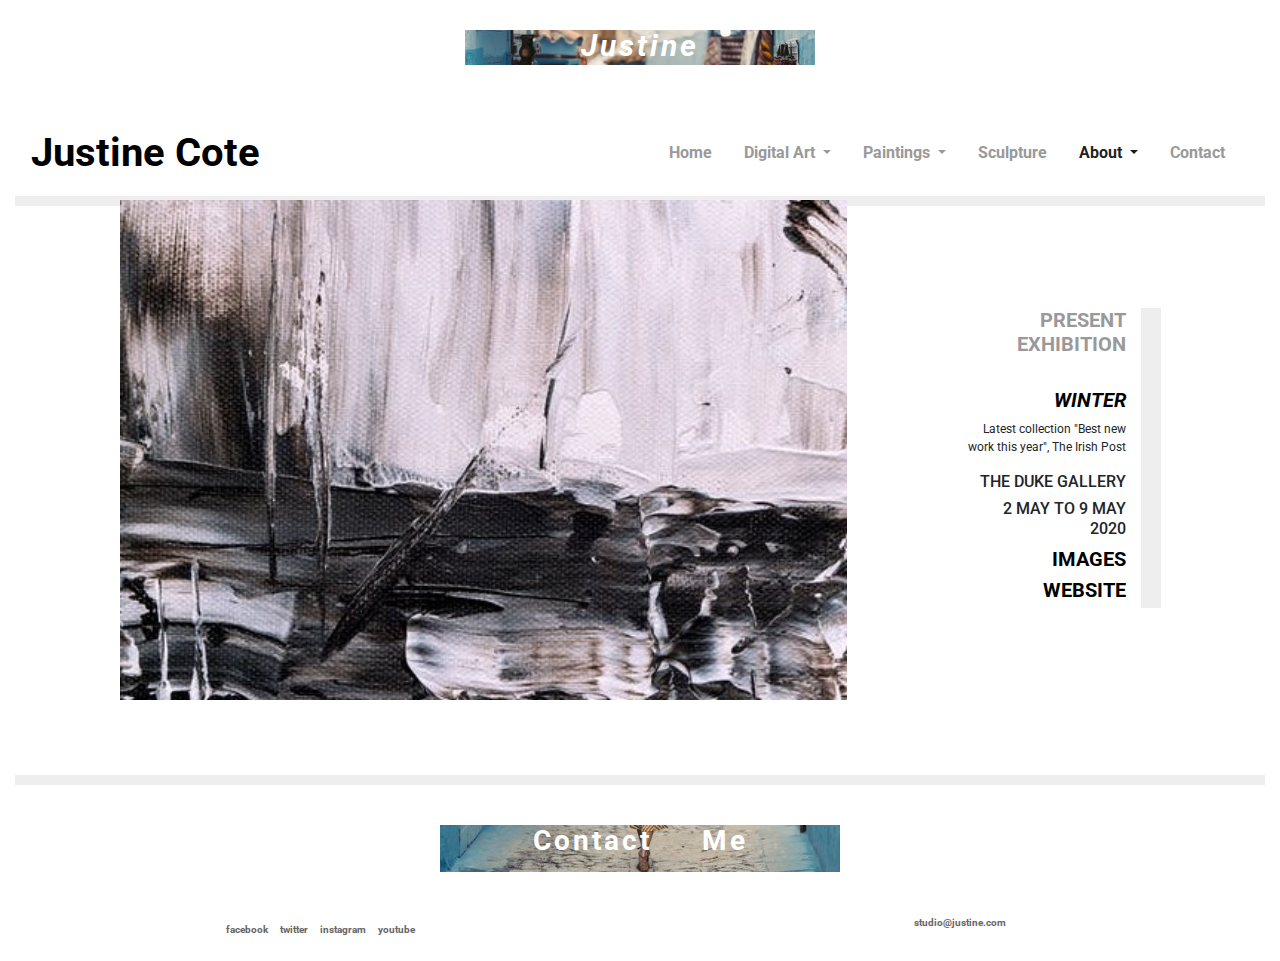
<file: exhib-pres.html>
<!DOCTYPE html>
<html lang="en">
   <head>
      <meta charset="UTF-8" />
      <meta name="viewport" content="width=device-width, initial-scale=1.0" />
      <title>Justine Cote Artist</title>
      <link
         rel="stylesheet"
         href="https://stackpath.bootstrapcdn.com/bootstrap/4.5.2/css/bootstrap.min.css"
         integrity="sha384-JcKb8q3iqJ61gNV9KGb8thSsNjpSL0n8PARn9HuZOnIxN0hoP+VmmDGMN5t9UJ0Z"
         crossorigin="anonymous"
         />
      <link
         rel="shortcut icon"
         href="assets/images/favicon.png"
         type="image/x-icon"
         />
      <link rel="icon" href="assets/images/favicon.png" type="image/x-icon" />
      <link
         href="https://fonts.googleapis.com/css2?family=Roboto:wght@400;700&display=swap"
         rel="stylesheet"
         />
      <link
         rel="stylesheet"
         href="https://use.fontawesome.com/releases/v5.6.3/css/all.css"
         integrity="sha384-UHRtZLI+pbxtHCWp1t77Bi1L4ZtiqrqD80Kn4Z8NTSRyMA2Fd33n5dQ8lWUE00s/"
         crossorigin="anonymous"
         />
      <link rel="stylesheet" href="assets/css/style.css" type="text/css" />
   </head>
   <body>
      <div class="container-fluid navlogo-container">
         <div class="logo">
            <div class="row">
               <div class="col">
                  <p><em>Justine</em></p>
               </div>
            </div>
         </div>
         <!--nav-->
         <div class="container-fluid nav-container">
            <nav class="navbar navbar-light navbar-expand-sm navbar-custom">
               <a href="index.html" class="navbar-brand">Justine Cote</a>
               <button
                  class="navbar-toggler ml-auto"
                  type="button"
                  data-toggle="collapse"
                  data-target="#navbarNavDropdown"
                  aria-controls="navbarNavDropdown"
                  aria-expanded="false"
                  aria-label="Toggle navigation"
                  >
               <span class="navbar-toggler-icon"></span>
               </button>
               <div class="collapse navbar-collapse" id="navbarNavDropdown">
                  <ul class="navbar-nav ml-auto">
                     <li class="nav-item mr-3">
                        <a class="nav-link" href="index.html">Home</a>
                     </li>
                     <li class="nav-item dropdown mr-3">
                        <a
                           class="nav-link dropdown-toggle"
                           href="#"
                           id="navbarDropdownMenuLink1"
                           role="button"
                           data-toggle="dropdown"
                           aria-haspopup="true"
                           aria-expanded="false"
                           >
                        Digital Art
                        </a>
                        <div
                           class="dropdown-menu"
                           aria-labelledby="navbarDropdownMenuLink1"
                           >
                           <a class="dropdown-item" href="digi-pres.html"
                              >Digital Present</a
                              >
                           <a class="dropdown-item" href="digi-past.html"
                              >Digital Past</a
                              >
                        </div>
                     </li>
                     <li class="nav-item dropdown mr-3">
                        <a
                           class="nav-link dropdown-toggle"
                           href="#"
                           id="navbarDropdownMenuLink"
                           role="button"
                           data-toggle="dropdown"
                           aria-haspopup="true"
                           aria-expanded="false"
                           >
                        Paintings
                        </a>
                        <div
                           class="dropdown-menu"
                           aria-labelledby="navbarDropdownMenuLink"
                           >
                           <a class="dropdown-item" href="paint-pres.html"
                              >Paintings Present</a
                              >
                           <a class="dropdown-item" href="paint-past.html"
                              >Paintings Past</a
                              >
                        </div>
                     </li>
                     <li class="nav-item mr-3">
                        <a class="nav-link" href="sculp.html">Sculpture</a>
                     </li>
                     <li class="nav-item dropdown mr-3">
                        <a
                           class=" active nav-link dropdown-toggle"
                           href="#"
                           id="navbarDropdownMenuLink2"
                           role="button"
                           data-toggle="dropdown"
                           aria-haspopup="true"
                           aria-expanded="false"
                           >
                        About
                        </a>
                        <div
                           class="dropdown-menu"
                           aria-labelledby="navbarDropdownMenuLink2"
                           >
                           <a class="dropdown-item" href="justine.html">Justine</a>
                           <a class="dropdown-item" href="exhib.html">Exhibitions</a>
                        </div>
                     </li>
                     <li class="nav-item mr-3">
                        <a class="nav-link" href="contact.html">Contact</a>
                     </li>
                  </ul>
               </div>
            </nav>
         </div>
      </div>
      <!--/header-->
      <!--exhibition-section-->
      <div class="container-fluid presex-container">
         <div class="container-fluid exhibition-container">
            <div class="row align-items-center">
               <div class="col-10 offset-1 col-md-7 pic expres-pic"></div>
               <div class="col-6 offset-5 col-md-2 offset-md-1 right-text mt-3">
                  <h3 class="info">PRESENT <br />EXHIBITION</h3>
                  <br />
                  <h3 class="title"><em>WINTER</em></h3>
                  <p>
                     Latest collection "Best new work this year", The Irish Post
                  </p>
                  <h4>THE DUKE GALLERY</h4>
                  <h4>2 MAY TO 9 MAY 2020</h4>
                  <div class="black-arrow">
                     <a href="paint-pres.html">
                        <h3>IMAGES  <i class="fas fa-angle-double-right"></i></h3>
                     </a>
                  </div>
                  <div class="black-arrow">
                     <a target="_blank" href="https://www.tate.org.uk/">
                        <h3>WEBSITE  <i class="fas fa-angle-double-right"></i></h3>
                     </a>
                  </div>
               </div>
            </div>
         </div>
      </div>
      <!--/exhibition-section-->
      <!--footer-->
      <footer class="container-fluid footer-container">
         <hr class="grey-line"/>
         <div class="foot-logo">
            <div class="row contact-me">
               <div class="col footarrow">
                  <a href="contact.html">
                     <p class="foot">Contact &nbsp; &nbsp;  Me <i class="fas fa-angle-double-right"></i></p>
                  </a>
               </div>
            </div>
         </div>
         <div class="row">
            <div class="col-sm-6 bottom">
               <ul class="list-inline social-links">
                  <li class="list-inline-item">
                     <a target="_blank" href="https://facebook.com/">facebook</a>
                  </li>
                  <li class="list-inline-item">
                     <a target="_blank" href="https://twitter.com/">twitter</a>
                  </li>
                  <li class="list-inline-item">
                     <a target="_blank" href="https://instagram.com/">instagram</a>
                  </li>
                  <li class="list-inline-item">
                     <a target="_blank" href="https://youtube.com/">youtube</a>
                  </li>
               </ul>
            </div>
            <div class="col-sm-6 email bottom">studio@justine.com</div>
         </div>
      </footer>
      <!--/footer-->
      <script
         src="https://code.jquery.com/jquery-3.5.1.slim.min.js"
         integrity="sha384-DfXdz2htPH0lsSSs5nCTpuj/zy4C+OGpamoFVy38MVBnE+IbbVYUew+OrCXaRkfj"
         crossorigin="anonymous"
         ></script>
      <script
         src="https://cdn.jsdelivr.net/npm/popper.js@1.16.1/dist/umd/popper.min.js"
         integrity="sha384-9/reFTGAW83EW2RDu2S0VKaIzap3H66lZH81PoYlFhbGU+6BZp6G7niu735Sk7lN"
         crossorigin="anonymous"
         ></script>
      <script
         src="https://stackpath.bootstrapcdn.com/bootstrap/4.5.2/js/bootstrap.min.js"
         integrity="sha384-B4gt1jrGC7Jh4AgTPSdUtOBvfO8shuf57BaghqFfPlYxofvL8/KUEfYiJOMMV+rV"
         crossorigin="anonymous"
         ></script>
   </body>
</html>
</file>
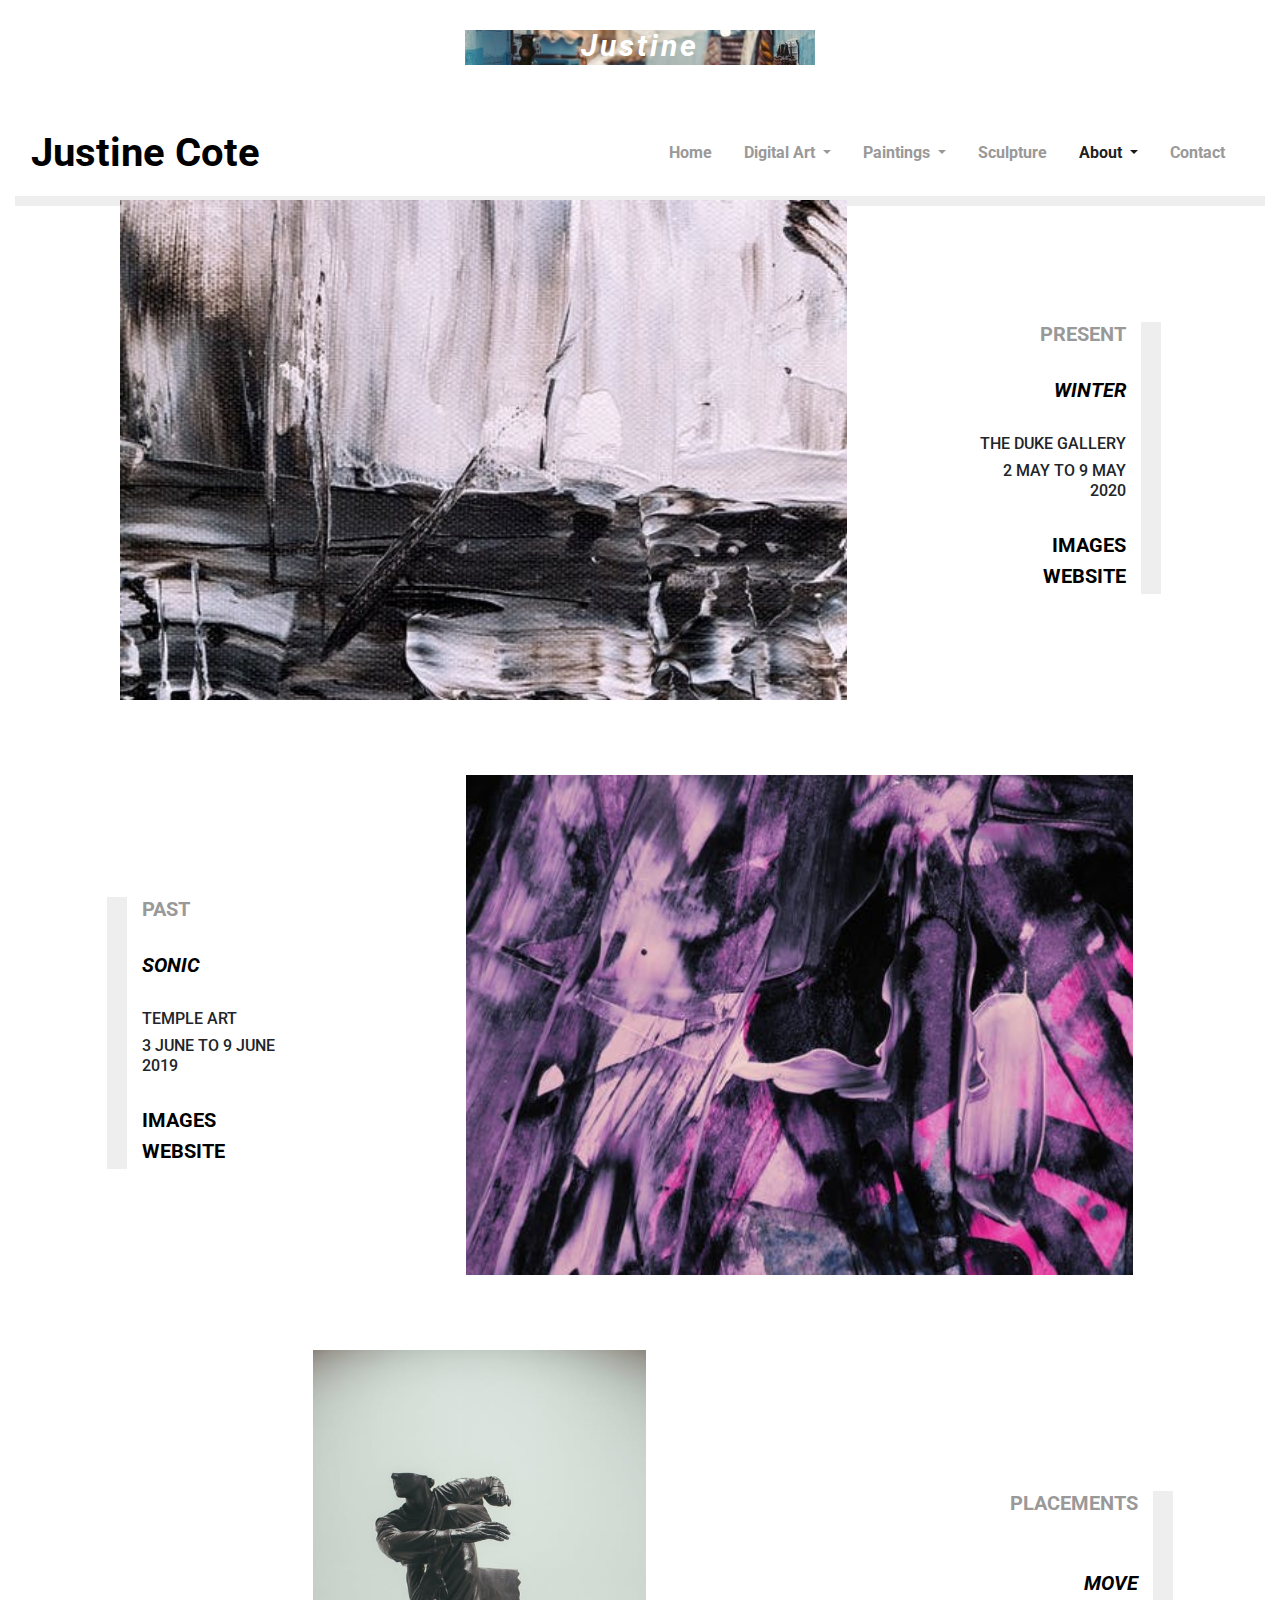
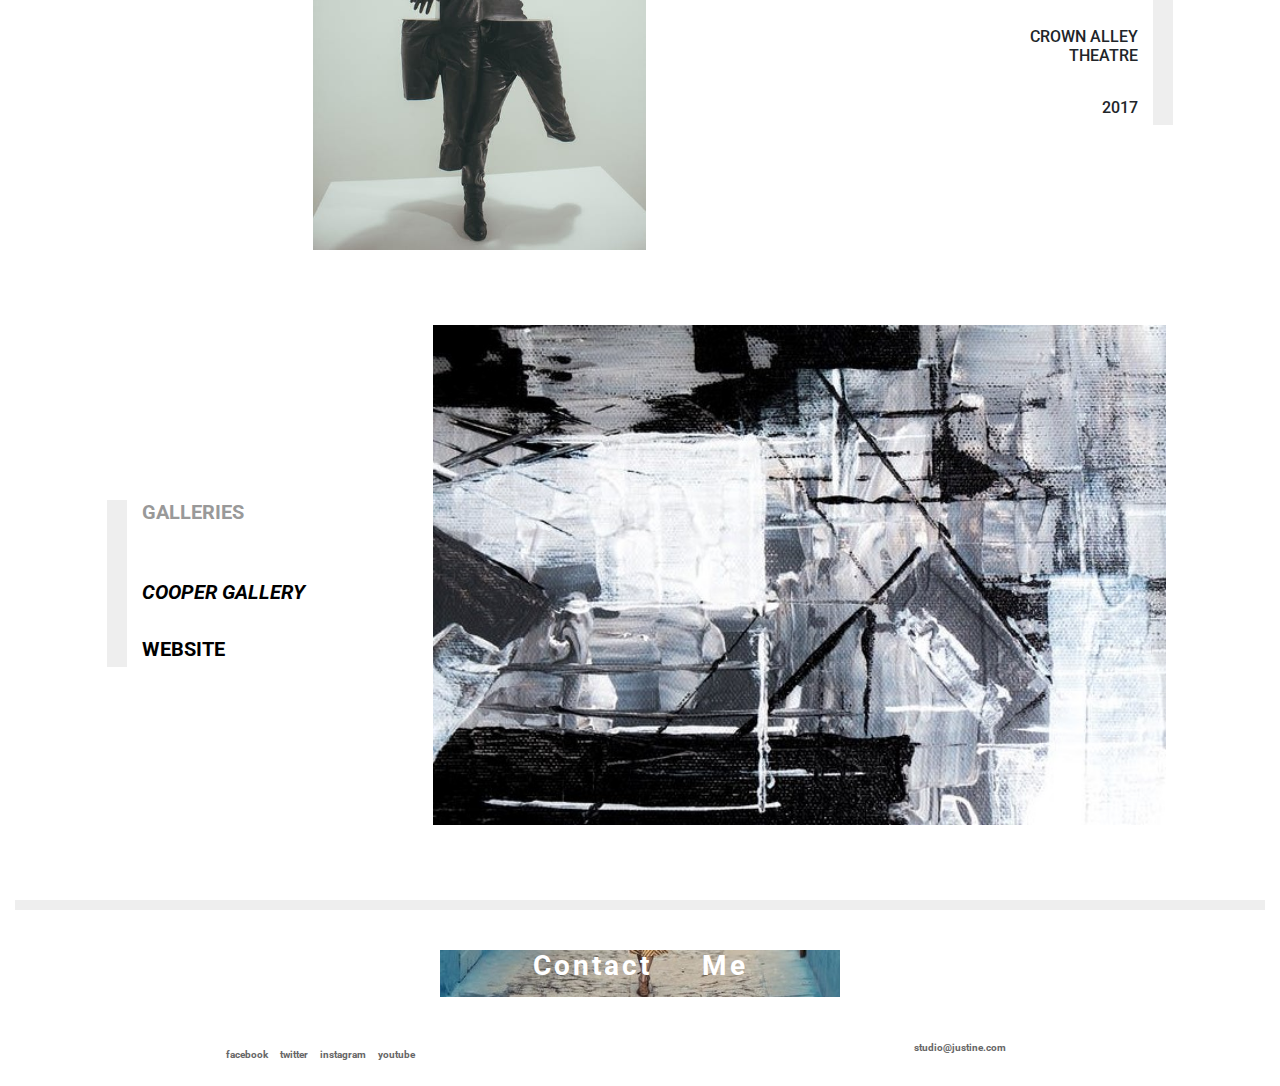
<file: exhib.html>
<!DOCTYPE html>
<html lang="en">
   <head>
      <meta charset="UTF-8" />
      <meta name="viewport" content="width=device-width, initial-scale=1.0" />
      <title>Justine Cote Artist</title>
      <link
         rel="stylesheet"
         href="https://stackpath.bootstrapcdn.com/bootstrap/4.5.2/css/bootstrap.min.css"
         integrity="sha384-JcKb8q3iqJ61gNV9KGb8thSsNjpSL0n8PARn9HuZOnIxN0hoP+VmmDGMN5t9UJ0Z"
         crossorigin="anonymous"
         />
      <link
         rel="shortcut icon"
         href="assets/images/favicon.png"
         type="image/x-icon"
         />
      <link rel="icon" href="assets/images/favicon.png" type="image/x-icon" />
      <link
         href="https://fonts.googleapis.com/css2?family=Roboto:wght@400;700&display=swap"
         rel="stylesheet"
         />
      <link
         rel="stylesheet"
         href="https://use.fontawesome.com/releases/v5.6.3/css/all.css"
         integrity="sha384-UHRtZLI+pbxtHCWp1t77Bi1L4ZtiqrqD80Kn4Z8NTSRyMA2Fd33n5dQ8lWUE00s/"
         crossorigin="anonymous"
         />
      <link rel="stylesheet" href="assets/css/style.css" type="text/css" />
   </head>
   <body>
      <div class="container-fluid navlogo-container">
         <div class="logo">
            <div class="row">
               <div class="col">
                  <p><em>Justine</em></p>
               </div>
            </div>
         </div>
         <!--nav-->
         <div class="container-fluid nav-container">
            <nav class="navbar navbar-light navbar-expand-sm navbar-custom">
               <a href="index.html" class="navbar-brand">Justine Cote</a>
               <button
                  class="navbar-toggler ml-auto"
                  type="button"
                  data-toggle="collapse"
                  data-target="#navbarNavDropdown"
                  aria-controls="navbarNavDropdown"
                  aria-expanded="false"
                  aria-label="Toggle navigation"
                  >
               <span class="navbar-toggler-icon"></span>
               </button>
               <div class="collapse navbar-collapse" id="navbarNavDropdown">
                  <ul class="navbar-nav ml-auto">
                     <li class="nav-item mr-3">
                        <a class="nav-link" href="index.html">Home</a>
                     </li>
                     <li class="nav-item dropdown mr-3">
                        <a
                           class="nav-link dropdown-toggle"
                           href="#"
                           id="navbarDropdownMenuLink1"
                           role="button"
                           data-toggle="dropdown"
                           aria-haspopup="true"
                           aria-expanded="false"
                           >
                        Digital Art
                        </a>
                        <div
                           class="dropdown-menu"
                           aria-labelledby="navbarDropdownMenuLink1"
                           >
                           <a class="dropdown-item" href="digi-pres.html"
                              >Digital Present</a
                              >
                           <a class="dropdown-item" href="digi-past.html"
                              >Digital Past</a
                              >
                        </div>
                     </li>
                     <li class="nav-item dropdown mr-3">
                        <a
                           class="nav-link dropdown-toggle"
                           href="#"
                           id="navbarDropdownMenuLink"
                           role="button"
                           data-toggle="dropdown"
                           aria-haspopup="true"
                           aria-expanded="false"
                           >
                        Paintings
                        </a>
                        <div
                           class="dropdown-menu"
                           aria-labelledby="navbarDropdownMenuLink"
                           >
                           <a class="dropdown-item" href="paint-pres.html"
                              >Paintings Present</a
                              >
                           <a class="dropdown-item" href="paint-past.html"
                              >Paintings Past</a
                              >
                        </div>
                     </li>
                     <li class="nav-item mr-3">
                        <a class="nav-link" href="sculp.html">Sculpture</a>
                     </li>
                     <li class="nav-item dropdown mr-3">
                        <a
                           class="active nav-link dropdown-toggle"
                           href="#"
                           id="navbarDropdownMenuLink2"
                           role="button"
                           data-toggle="dropdown"
                           aria-haspopup="true"
                           aria-expanded="false"
                           >
                        About
                        </a>
                        <div
                           class="dropdown-menu"
                           aria-labelledby="navbarDropdownMenuLink2"
                           >
                           <a class="dropdown-item" href="justine.html">Justine</a>
                           <a class="dropdown-item" href="exhib.html">Exhibitions</a>
                        </div>
                     </li>
                     <li class="nav-item mr-3">
                        <a class="nav-link" href="contact.html">Contact</a>
                     </li>
                  </ul>
               </div>
            </nav>
         </div>
      </div>
      <!--/header-->
      <div class="container-fluid presex-container">
         <div class="container-fluid exhibition-container">
            <div class="row align-items-center">
               <div class="col-10 offset-1 col-md-7 pic expres-pic"></div>
               <div class="col-6 offset-5 col-md-2 offset-md-1 right-text mt-3">
                  <h3 class="info">PRESENT</h3>
                  <br />
                  <h3 class="title"><em>WINTER</em></h3>
                  <br>
                  <h4>THE DUKE GALLERY</h4>
                  <h4>2 MAY TO 9 MAY 2020</h4>
                  <br>
                  <div class="black-arrow">
                     <a href="paint-pres.html">
                        <h3>IMAGES <i class="fas fa-angle-double-right"></i></h3>
                     </a>
                  </div>
                  <div class="black-arrow">
                     <a target="_blank" href="https://www.tate.org.uk/">
                        <h3>WEBSITE <i class="fas fa-angle-double-right"></i></h3>
                     </a>
                  </div>
               </div>
            </div>
         </div>
      </div>
      <!--/past-section-->
      <div class="container-fluid art-container art-left">
         <div class="row align-items-center">
            <div
               class="col-6 offset-1 order-2 order-md-1 col-md-2 offset-md-1 left-text mt-3"
               >
               <h3 class="info">PAST</h3>
               <br />
               <h3 class="title"><em>SONIC</em></h3>
               <br>
               <h4>TEMPLE ART</h4>
               <h4>3 JUNE TO 9 JUNE 2019</h4>
               <br>
               <div class="black-arrow">
                  <a href="digi-pres.html">
                     <h3>IMAGES <i class="fas fa-angle-double-right"></i></h3>
                  </a>
               </div>
               <div class="black-arrow">
                  <a target="_blank" href="https://www.tate.org.uk/">
                     <h3>WEBSITE <i class="fas fa-angle-double-right"></i></h3>
                  </a>
               </div>
            </div>
            <div
               class="col-10 offset-1 order-1 order-md-2 col-md-7 pic digi1"
               ></div>
         </div>
      </div>
      <div class="container-fluid art-container art-right">
         <div class="row align-items-center">
            <div class="col-10 offset-1 col-md-7 pic sculp2"></div>
            <div class="col-6 offset-5 col-md-2 offset-md-1 right-text mt-3">
               <h3 class="info">PLACEMENTS</h3>
               <br>
               <br>
               <h3 class="title"><em>MOVE</em></h3>
               <br>
               <h4>CROWN ALLEY THEATRE</h4>
               <br>
               <h4>2017</h4>
            </div>
         </div>
      </div>
      <div class="container-fluid art-container art-left">
         <div class="row align-items-center">
            <div
               class="col-6 offset-1 order-2 order-md-1 col-md-2 offset-md-1 left-text mt-3"
               >
               <h3 class="info">GALLERIES</h3>
               <br>
               <br>
               <h3 class="title"><em>COOPER GALLERY</em></h3>
               <br>
               <div class="black-arrow">
                  <a target="_blank" href="https://www.tate.org.uk/">
                     <h3>WEBSITE <i class="fas fa-angle-double-right"></i></h3>
                  </a>
               </div>
            </div>
            <div
               class="col-10 offset-1 order-1 order-md-2 col-md-7 pic paint6"
               ></div>
         </div>
      </div>
      <!--/exhibition-->
      <!--footer-->
      <footer class="container-fluid footer-container">
         <hr class="grey-line"/>
         <div class="foot-logo">
            <div class="row contact-me">
               <div class="col footarrow">
                  <a href="contact.html">
                     <p class="foot">Contact &nbsp; &nbsp;  Me <i class="fas fa-angle-double-right"></i></p>
                  </a>
               </div>
            </div>
         </div>
         <div class="row">
            <div class="col-sm-6 bottom">
               <ul class="list-inline social-links">
                  <li class="list-inline-item">
                     <a target="_blank" href="https://facebook.com/">facebook</a>
                  </li>
                  <li class="list-inline-item">
                     <a target="_blank" href="https://twitter.com/">twitter</a>
                  </li>
                  <li class="list-inline-item">
                     <a target="_blank" href="https://instagram.com/">instagram</a>
                  </li>
                  <li class="list-inline-item">
                     <a target="_blank" href="https://youtube.com/">youtube</a>
                  </li>
               </ul>
            </div>
            <div class="col-sm-6 email bottom">studio@justine.com</div>
         </div>
      </footer>
      <!--/footer-->
      <script
         src="https://code.jquery.com/jquery-3.5.1.slim.min.js"
         integrity="sha384-DfXdz2htPH0lsSSs5nCTpuj/zy4C+OGpamoFVy38MVBnE+IbbVYUew+OrCXaRkfj"
         crossorigin="anonymous"
         ></script>
      <script
         src="https://cdn.jsdelivr.net/npm/popper.js@1.16.1/dist/umd/popper.min.js"
         integrity="sha384-9/reFTGAW83EW2RDu2S0VKaIzap3H66lZH81PoYlFhbGU+6BZp6G7niu735Sk7lN"
         crossorigin="anonymous"
         ></script>
      <script
         src="https://stackpath.bootstrapcdn.com/bootstrap/4.5.2/js/bootstrap.min.js"
         integrity="sha384-B4gt1jrGC7Jh4AgTPSdUtOBvfO8shuf57BaghqFfPlYxofvL8/KUEfYiJOMMV+rV"
         crossorigin="anonymous"
         ></script>
   </body>
</html>
</file>
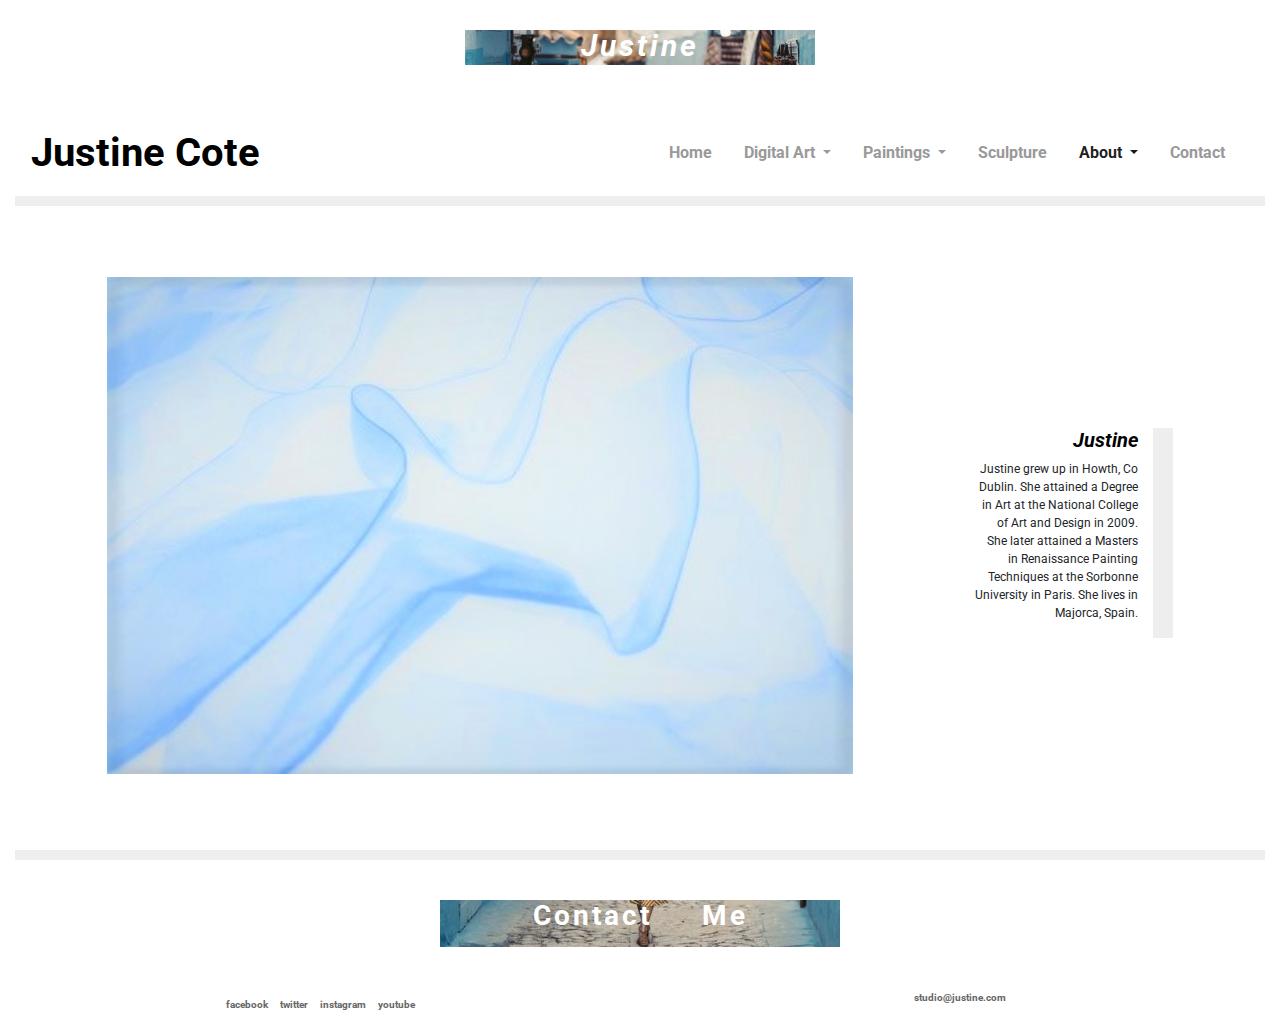
<file: justine.html>
<!DOCTYPE html>
<html lang="en">
   <head>
      <meta charset="UTF-8" />
      <meta name="viewport" content="width=device-width, initial-scale=1.0" />
      <title>Justine Cote Artist</title>
      <link
         rel="stylesheet"
         href="https://stackpath.bootstrapcdn.com/bootstrap/4.5.2/css/bootstrap.min.css"
         integrity="sha384-JcKb8q3iqJ61gNV9KGb8thSsNjpSL0n8PARn9HuZOnIxN0hoP+VmmDGMN5t9UJ0Z"
         crossorigin="anonymous"
         />
      <link
         rel="shortcut icon"
         href="assets/images/favicon.png"
         type="image/x-icon"
         />
      <link rel="icon" href="assets/images/favicon.png" type="image/x-icon" />
      <link
         href="https://fonts.googleapis.com/css2?family=Roboto:wght@400;700&display=swap"
         rel="stylesheet"
         />
      <link
         rel="stylesheet"
         href="https://use.fontawesome.com/releases/v5.6.3/css/all.css"
         integrity="sha384-UHRtZLI+pbxtHCWp1t77Bi1L4ZtiqrqD80Kn4Z8NTSRyMA2Fd33n5dQ8lWUE00s/"
         crossorigin="anonymous"
         />
      <link rel="stylesheet" href="assets/css/style.css" type="text/css" />
   </head>
   <body>
      <div class="container-fluid navlogo-container">
         <div class="logo">
            <div class="row">
               <div class="col">
                  <p><em>Justine</em></p>
               </div>
            </div>
         </div>
         <!--nav-->
         <div class="container-fluid nav-container">
            <nav class="navbar navbar-light navbar-expand-sm navbar-custom">
               <a href="index.html" class="navbar-brand">Justine Cote</a>
               <button
                  class="navbar-toggler ml-auto"
                  type="button"
                  data-toggle="collapse"
                  data-target="#navbarNavDropdown"
                  aria-controls="navbarNavDropdown"
                  aria-expanded="false"
                  aria-label="Toggle navigation"
                  >
               <span class="navbar-toggler-icon"></span>
               </button>
               <div class="collapse navbar-collapse" id="navbarNavDropdown">
                  <ul class="navbar-nav ml-auto">
                     <li class="nav-item mr-3">
                        <a class="nav-link" href="index.html">Home</a>
                     </li>
                     <li class="nav-item dropdown mr-3">
                        <a
                           class="nav-link dropdown-toggle"
                           href="#"
                           id="navbarDropdownMenuLink1"
                           role="button"
                           data-toggle="dropdown"
                           aria-haspopup="true"
                           aria-expanded="false"
                           >
                        Digital Art
                        </a>
                        <div
                           class="dropdown-menu"
                           aria-labelledby="navbarDropdownMenuLink1"
                           >
                           <a class="dropdown-item" href="digi-pres.html"
                              >Digital Present</a
                              >
                           <a class="dropdown-item" href="digi-past.html"
                              >Digital Past</a
                              >
                        </div>
                     </li>
                     <li class="nav-item dropdown mr-3">
                        <a
                           class="nav-link dropdown-toggle"
                           href="#"
                           id="navbarDropdownMenuLink"
                           role="button"
                           data-toggle="dropdown"
                           aria-haspopup="true"
                           aria-expanded="false"
                           >
                        Paintings
                        </a>
                        <div
                           class="dropdown-menu"
                           aria-labelledby="navbarDropdownMenuLink"
                           >
                           <a class="dropdown-item" href="paint-pres.html"
                              >Paintings Present</a
                              >
                           <a class="dropdown-item" href="paint-past.html"
                              >Paintings Past</a
                              >
                        </div>
                     </li>
                     <li class="nav-item mr-3">
                        <a class="nav-link" href="sculp.html">Sculpture</a>
                     </li>
                     <li class="nav-item dropdown mr-3">
                        <a
                           class="active nav-link dropdown-toggle"
                           href="#"
                           id="navbarDropdownMenuLink2"
                           role="button"
                           data-toggle="dropdown"
                           aria-haspopup="true"
                           aria-expanded="false"
                           >
                        About
                        </a>
                        <div
                           class="dropdown-menu"
                           aria-labelledby="navbarDropdownMenuLink2"
                           >
                           <a class="dropdown-item" href="justine.html">Justine</a>
                           <a class="dropdown-item" href="exhib.html">Exhibitions</a>
                        </div>
                     </li>
                     <li class="nav-item mr-3">
                        <a class="nav-link" href="contact.html">Contact</a>
                     </li>
                  </ul>
               </div>
            </nav>
         </div>
      </div>
      <!--/header-->
      <!--justine-->
      <div class="container-fluid art-container art-right1">
         <div class="row align-items-center">
            <div class="col-10 offset-1 col-md-7 pic sketch-pic"></div>
            <div class="col-6 offset-5 col-md-2 offset-md-1 right-text mt-3">
               <h3 class="title"><em>Justine</em></h3>
               <p>
                  Justine grew up in Howth, Co Dublin. She attained a
                  Degree in Art at the National College of Art and Design in 2009. She
                  later attained a Masters in Renaissance Painting Techniques at the
                  Sorbonne University in Paris. She lives in Majorca, Spain.
               </p>
            </div>
         </div>
      </div>
      <!--/justine-->
      <!--footer-->
      <footer class="container-fluid footer-container">
         <hr class="grey-line"/>
         <div class="foot-logo">
            <div class="row contact-me">
               <div class="col footarrow">
                  <a href="contact.html">
                     <p class="foot">Contact  &nbsp; &nbsp;  Me <i class="fas fa-angle-double-right"></i></p>
                  </a>
               </div>
            </div>
         </div>
         <div class="row">
            <div class="col-sm-6 bottom">
               <ul class="list-inline social-links">
                  <li class="list-inline-item">
                     <a target="_blank" href="https://facebook.com/">facebook</a>
                  </li>
                  <li class="list-inline-item">
                     <a target="_blank" href="https://twitter.com/">twitter</a>
                  </li>
                  <li class="list-inline-item">
                     <a target="_blank" href="https://instagram.com/">instagram</a>
                  </li>
                  <li class="list-inline-item">
                     <a target="_blank" href="https://youtube.com/">youtube</a>
                  </li>
               </ul>
            </div>
            <div class="col-sm-6 email bottom">studio@justine.com</div>
         </div>
      </footer>
      <!--/footer-->
      <script
         src="https://code.jquery.com/jquery-3.5.1.slim.min.js"
         integrity="sha384-DfXdz2htPH0lsSSs5nCTpuj/zy4C+OGpamoFVy38MVBnE+IbbVYUew+OrCXaRkfj"
         crossorigin="anonymous"
         ></script>
      <script
         src="https://cdn.jsdelivr.net/npm/popper.js@1.16.1/dist/umd/popper.min.js"
         integrity="sha384-9/reFTGAW83EW2RDu2S0VKaIzap3H66lZH81PoYlFhbGU+6BZp6G7niu735Sk7lN"
         crossorigin="anonymous"
         ></script>
      <script
         src="https://stackpath.bootstrapcdn.com/bootstrap/4.5.2/js/bootstrap.min.js"
         integrity="sha384-B4gt1jrGC7Jh4AgTPSdUtOBvfO8shuf57BaghqFfPlYxofvL8/KUEfYiJOMMV+rV"
         crossorigin="anonymous"
         ></script>
   </body>
</html>
</file>
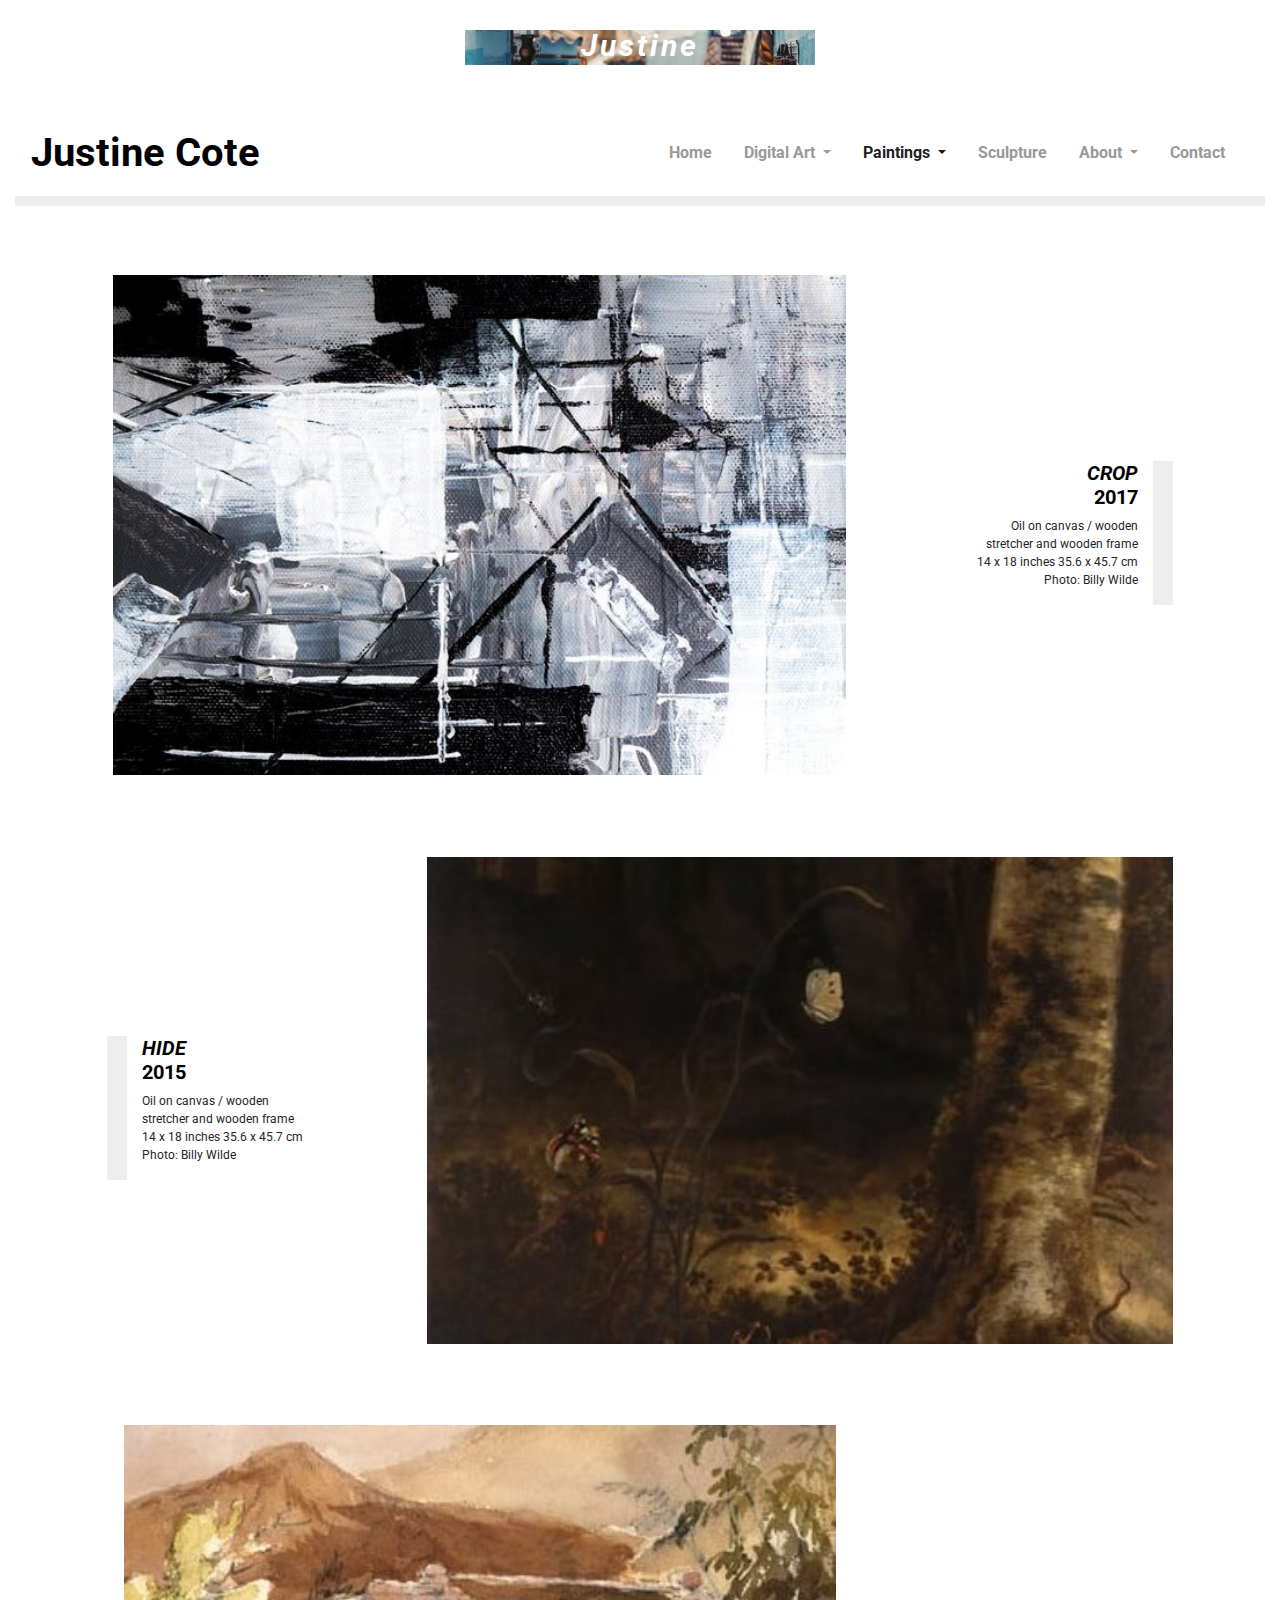
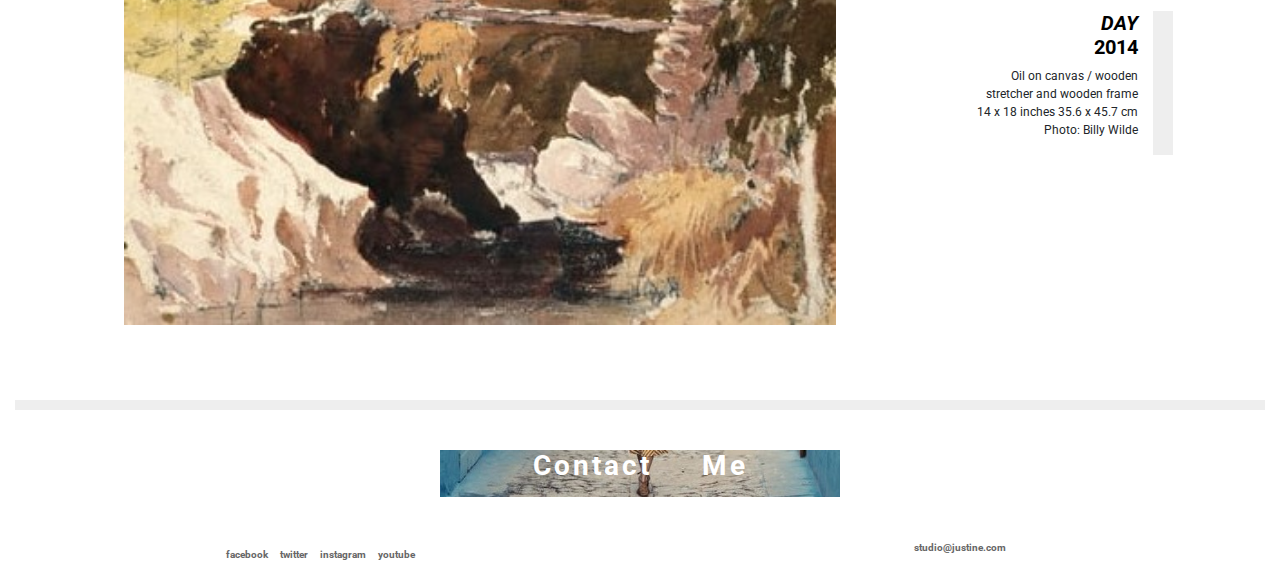
<file: paint-past.html>
<!DOCTYPE html>
<html lang="en">
   <head>
      <meta charset="UTF-8" />
      <meta name="viewport" content="width=device-width, initial-scale=1.0" />
      <title>Justine Cote Artist</title>
      <link
         rel="stylesheet"
         href="https://stackpath.bootstrapcdn.com/bootstrap/4.5.2/css/bootstrap.min.css"
         integrity="sha384-JcKb8q3iqJ61gNV9KGb8thSsNjpSL0n8PARn9HuZOnIxN0hoP+VmmDGMN5t9UJ0Z"
         crossorigin="anonymous"
         />
      <link
         rel="shortcut icon"
         href="assets/images/favicon.png"
         type="image/x-icon"
         />
      <link rel="icon" href="assets/images/favicon.png" type="image/x-icon" />
      <link
         href="https://fonts.googleapis.com/css2?family=Roboto:wght@400;700&display=swap"
         rel="stylesheet"
         />
      <link
         rel="stylesheet"
         href="https://use.fontawesome.com/releases/v5.6.3/css/all.css"
         integrity="sha384-UHRtZLI+pbxtHCWp1t77Bi1L4ZtiqrqD80Kn4Z8NTSRyMA2Fd33n5dQ8lWUE00s/"
         crossorigin="anonymous"
         />
      <link rel="stylesheet" href="assets/css/style.css" type="text/css" />
   </head>
   <body>
      <div class="container-fluid navlogo-container">
         <div class="logo">
            <div class="row">
               <div class="col">
                  <p><em>Justine</em></p>
               </div>
            </div>
         </div>
         <!--nav-->
         <div class="container-fluid nav-container">
            <nav class="navbar navbar-light navbar-expand-sm navbar-custom">
               <a href="index.html" class="navbar-brand">Justine Cote</a>
               <button
                  class="navbar-toggler ml-auto"
                  type="button"
                  data-toggle="collapse"
                  data-target="#navbarNavDropdown"
                  aria-controls="navbarNavDropdown"
                  aria-expanded="false"
                  aria-label="Toggle navigation"
                  >
               <span class="navbar-toggler-icon"></span>
               </button>
               <div class="collapse navbar-collapse" id="navbarNavDropdown">
                  <ul class="navbar-nav ml-auto">
                     <li class="nav-item mr-3">
                        <a class="nav-link" href="index.html">Home</a>
                     </li>
                     <li class="nav-item dropdown mr-3">
                        <a
                           class="nav-link dropdown-toggle"
                           href="#"
                           id="navbarDropdownMenuLink1"
                           role="button"
                           data-toggle="dropdown"
                           aria-haspopup="true"
                           aria-expanded="false"
                           >
                        Digital Art
                        </a>
                        <div
                           class="dropdown-menu"
                           aria-labelledby="navbarDropdownMenuLink1"
                           >
                           <a class="dropdown-item" href="digi-pres.html"
                              >Digital Present</a
                              >
                           <a class="dropdown-item" href="digi-past.html"
                              >Digital Past</a
                              >
                        </div>
                     </li>
                     <li class="nav-item dropdown mr-3">
                        <a
                           class="active nav-link dropdown-toggle"
                           href="#"
                           id="navbarDropdownMenuLink"
                           role="button"
                           data-toggle="dropdown"
                           aria-haspopup="true"
                           aria-expanded="false"
                           >
                        Paintings
                        </a>
                        <div
                           class="dropdown-menu"
                           aria-labelledby="navbarDropdownMenuLink"
                           >
                           <a class="dropdown-item" href="paint-pres.html"
                              >Paintings Present</a
                              >
                           <a class="dropdown-item" href="paint-past.html"
                              >Paintings Past</a
                              >
                        </div>
                     </li>
                     <li class="nav-item mr-3">
                        <a class="nav-link" href="sculp.html">Sculpture</a>
                     </li>
                     <li class="nav-item dropdown mr-3">
                        <a
                           class="nav-link dropdown-toggle"
                           href="#"
                           id="navbarDropdownMenuLink2"
                           role="button"
                           data-toggle="dropdown"
                           aria-haspopup="true"
                           aria-expanded="false"
                           >
                        About
                        </a>
                        <div
                           class="dropdown-menu"
                           aria-labelledby="navbarDropdownMenuLink2"
                           >
                           <a class="dropdown-item" href="justine.html">Justine</a>
                           <a class="dropdown-item" href="exhib.html">Exhibitions</a>
                        </div>
                     </li>
                     <li class="nav-item mr-3">
                        <a class="nav-link" href="contact.html">Contact</a>
                     </li>
                  </ul>
               </div>
            </nav>
         </div>
      </div>
      <!--/header-->
      <!--art-->
      <div class="container-fluid art-container art-right1">
         <div class="row align-items-center">
            <div class="col-10 offset-1 col-md-7 pic paint6"></div>
            <div class="col-6 offset-5 col-md-2 offset-md-1 right-text mt-3">
               <h3 class="title"><em>CROP</em><br />2017</h3>
               <p>
                  Oil on canvas / wooden stretcher and wooden frame 14 x 18 inches
                  35.6 x 45.7 cm<br> Photo: Billy Wilde
               </p>
            </div>
         </div>
      </div>
      <div class="container-fluid art-container art-left">
         <div class="row align-items-center">
            <div class="col-6 offset-1 order-2 order-md-1 col-md-2 offset-md-1 left-text mt-3">
               <h3 class="title"><em>HIDE</em><br />2015</h3>
               <p>
                  Oil on canvas / wooden stretcher and wooden frame 14 x 18 inches
                  35.6 x 45.7 cm<br> Photo: Billy Wilde
               </p>
            </div>
            <div class="col-10 offset-1 order-1 order-md-2 col-md-7 pic paint5"></div>
         </div>
      </div>
      <div class="container-fluid art-container art-right">
         <div class="row align-items-center">
            <div class="col-10 offset-1 col-md-7 pic paint4"></div>
            <div class="col-6 offset-5 col-md-2 offset-md-1 right-text mt-3">
               <h3 class="title"><em>DAY</em><br />2014</h3>
               <p>
                  Oil on canvas / wooden stretcher and wooden frame 14 x 18 inches
                  35.6 x 45.7 cm<br> Photo: Billy Wilde
               </p>
            </div>
         </div>
      </div>
      <!--/art-->
      <!--footer-->
      <footer class="container-fluid footer-container">
         <hr class="grey-line"/>
         <div class="foot-logo">
            <div class="row contact-me">
               <div class="col footarrow">
                  <a href="contact.html">
                     <p class="foot">Contact &nbsp; &nbsp;  Me <i class="fas fa-angle-double-right"></i></p>
                  </a>
               </div>
            </div>
         </div>
         <div class="row">
            <div class="col-sm-6 bottom">
               <ul class="list-inline social-links">
                  <li class="list-inline-item">
                     <a target="_blank" href="https://facebook.com/">facebook</a>
                  </li>
                  <li class="list-inline-item">
                     <a target="_blank" href="https://twitter.com/">twitter</a>
                  </li>
                  <li class="list-inline-item">
                     <a target="_blank" href="https://instagram.com/">instagram</a>
                  </li>
                  <li class="list-inline-item">
                     <a target="_blank" href="https://youtube.com/">youtube</a>
                  </li>
               </ul>
            </div>
            <div class="col-sm-6 email bottom">studio@justine.com</div>
         </div>
      </footer>
      <!--/footer-->
      <script
         src="https://code.jquery.com/jquery-3.5.1.slim.min.js"
         integrity="sha384-DfXdz2htPH0lsSSs5nCTpuj/zy4C+OGpamoFVy38MVBnE+IbbVYUew+OrCXaRkfj"
         crossorigin="anonymous"
         ></script>
      <script
         src="https://cdn.jsdelivr.net/npm/popper.js@1.16.1/dist/umd/popper.min.js"
         integrity="sha384-9/reFTGAW83EW2RDu2S0VKaIzap3H66lZH81PoYlFhbGU+6BZp6G7niu735Sk7lN"
         crossorigin="anonymous"
         ></script>
      <script
         src="https://stackpath.bootstrapcdn.com/bootstrap/4.5.2/js/bootstrap.min.js"
         integrity="sha384-B4gt1jrGC7Jh4AgTPSdUtOBvfO8shuf57BaghqFfPlYxofvL8/KUEfYiJOMMV+rV"
         crossorigin="anonymous"
         ></script>
   </body>
</html>
</file>
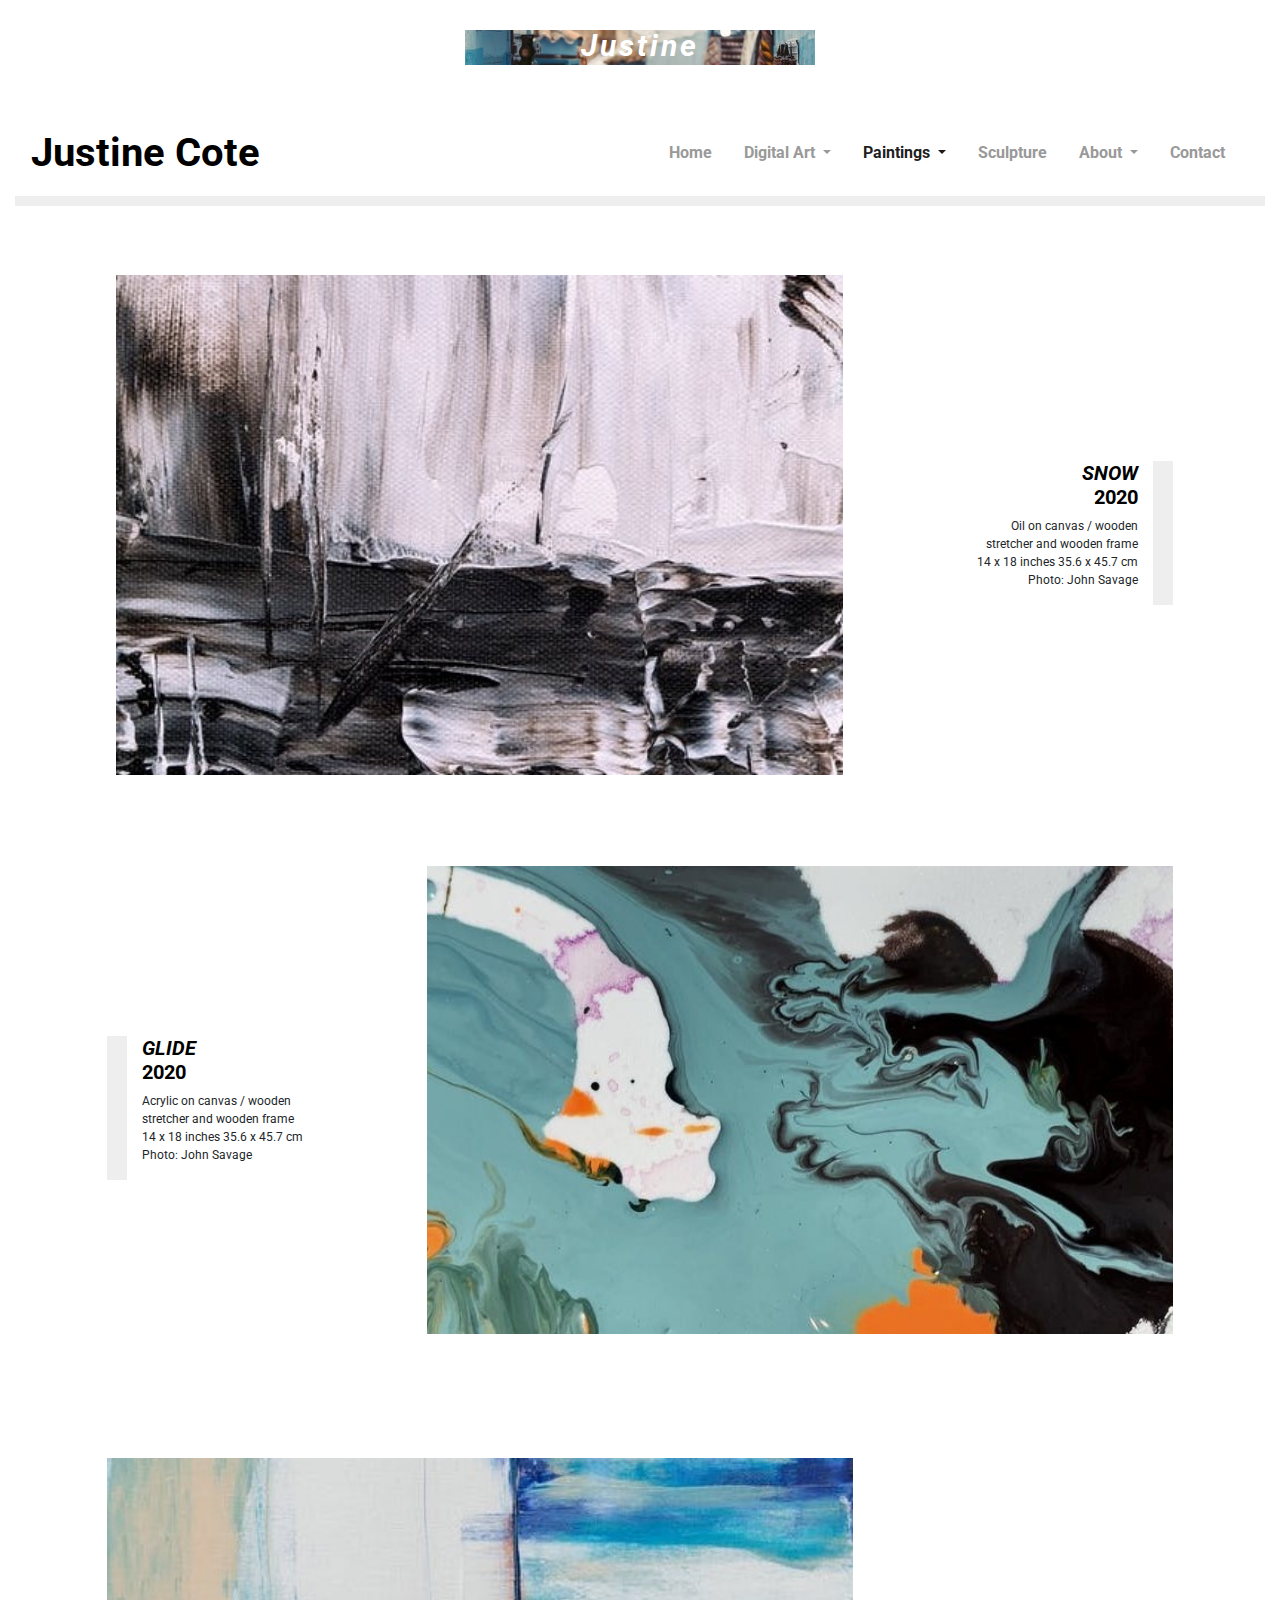
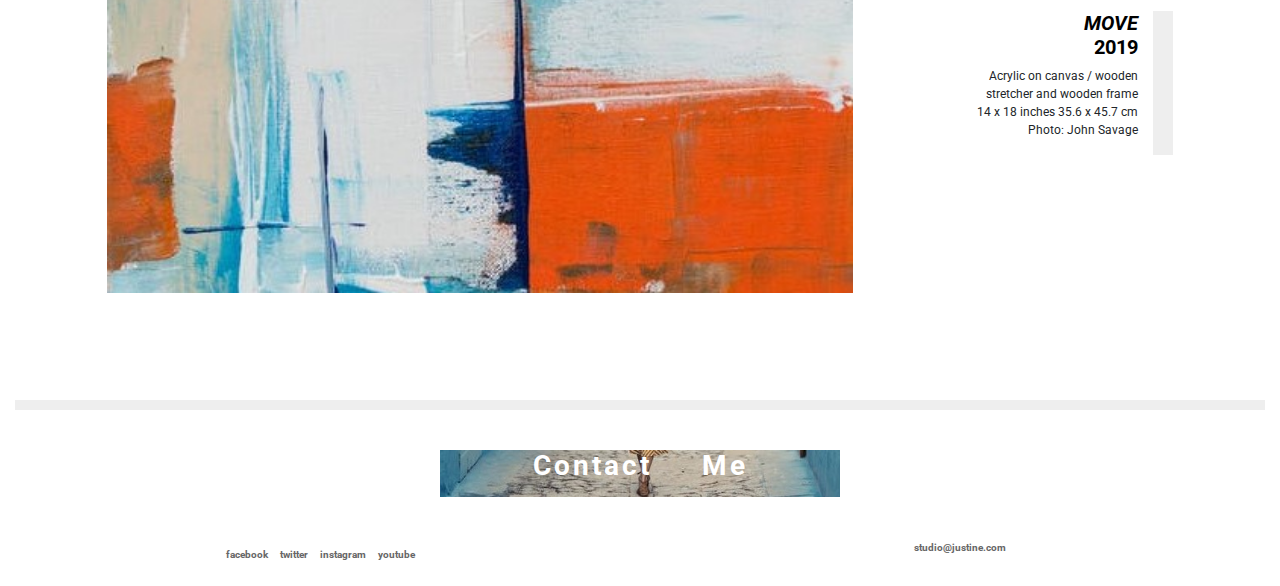
<file: paint-pres.html>
<!DOCTYPE html>
<html lang="en">
   <head>
      <meta charset="UTF-8" />
      <meta name="viewport" content="width=device-width, initial-scale=1.0" />
      <title>Justine Cote Artist</title>
      <link
         rel="stylesheet"
         href="https://stackpath.bootstrapcdn.com/bootstrap/4.5.2/css/bootstrap.min.css"
         integrity="sha384-JcKb8q3iqJ61gNV9KGb8thSsNjpSL0n8PARn9HuZOnIxN0hoP+VmmDGMN5t9UJ0Z"
         crossorigin="anonymous"
         />
      <link
         rel="shortcut icon"
         href="assets/images/favicon.png"
         type="image/x-icon"
         />
      <link rel="icon" href="assets/images/favicon.png" type="image/x-icon" />
      <link
         href="https://fonts.googleapis.com/css2?family=Roboto:wght@400;700&display=swap"
         rel="stylesheet"
         />
      <link
         rel="stylesheet"
         href="https://use.fontawesome.com/releases/v5.6.3/css/all.css"
         integrity="sha384-UHRtZLI+pbxtHCWp1t77Bi1L4ZtiqrqD80Kn4Z8NTSRyMA2Fd33n5dQ8lWUE00s/"
         crossorigin="anonymous"
         />
      <link rel="stylesheet" href="assets/css/style.css" type="text/css" />
   </head>
   <body>
      <div class="container-fluid navlogo-container">
         <div class="logo">
            <div class="row">
               <div class="col">
                  <p><em>Justine</em></p>
               </div>
            </div>
         </div>
         <!--nav-->
         <div class="container-fluid nav-container">
            <nav class="navbar navbar-light navbar-expand-sm navbar-custom">
               <a href="index.html" class="navbar-brand">Justine Cote</a>
               <button
                  class="navbar-toggler ml-auto"
                  type="button"
                  data-toggle="collapse"
                  data-target="#navbarNavDropdown"
                  aria-controls="navbarNavDropdown"
                  aria-expanded="false"
                  aria-label="Toggle navigation"
                  >
               <span class="navbar-toggler-icon"></span>
               </button>
               <div class="collapse navbar-collapse" id="navbarNavDropdown">
                  <ul class="navbar-nav ml-auto">
                     <li class="nav-item mr-3">
                        <a class="nav-link" href="index.html">Home</a>
                     </li>
                     <li class="nav-item dropdown mr-3">
                        <a
                           class="nav-link dropdown-toggle"
                           href="#"
                           id="navbarDropdownMenuLink1"
                           role="button"
                           data-toggle="dropdown"
                           aria-haspopup="true"
                           aria-expanded="false"
                           >
                        Digital Art
                        </a>
                        <div
                           class="dropdown-menu"
                           aria-labelledby="navbarDropdownMenuLink1"
                           >
                           <a class="dropdown-item" href="digi-pres.html"
                              >Digital Present</a
                              >
                           <a class="dropdown-item" href="digi-past.html"
                              >Digital Past</a
                              >
                        </div>
                     </li>
                     <li class="nav-item dropdown mr-3">
                        <a
                           class="active nav-link dropdown-toggle"
                           href="#"
                           id="navbarDropdownMenuLink"
                           role="button"
                           data-toggle="dropdown"
                           aria-haspopup="true"
                           aria-expanded="false"
                           >
                        Paintings
                        </a>
                        <div
                           class="dropdown-menu"
                           aria-labelledby="navbarDropdownMenuLink"
                           >
                           <a class="dropdown-item" href="paint-pres.html"
                              >Paintings Present</a
                              >
                           <a class="dropdown-item" href="paint-past.html"
                              >Paintings Past</a
                              >
                        </div>
                     </li>
                     <li class="nav-item mr-3">
                        <a class="nav-link" href="sculp.html">Sculpture</a>
                     </li>
                     <li class="nav-item dropdown mr-3">
                        <a
                           class="nav-link dropdown-toggle"
                           href="#"
                           id="navbarDropdownMenuLink2"
                           role="button"
                           data-toggle="dropdown"
                           aria-haspopup="true"
                           aria-expanded="false"
                           >
                        About
                        </a>
                        <div
                           class="dropdown-menu"
                           aria-labelledby="navbarDropdownMenuLink2"
                           >
                           <a class="dropdown-item" href="justine.html">Justine</a>
                           <a class="dropdown-item" href="exhib.html">Exhibitions</a>
                        </div>
                     </li>
                     <li class="nav-item mr-3">
                        <a class="nav-link" href="contact.html">Contact</a>
                     </li>
                  </ul>
               </div>
            </nav>
         </div>
      </div>
      <!--/header-->
      <!--art-->
      <div class="container-fluid art-container art-right1">
         <div class="row align-items-center">
            <div class="col-10 offset-1 col-md-7 pic expres-pic"></div>
            <div class="col-6 offset-5 col-md-2 offset-md-1 right-text mt-3">
               <h3 class="title"><em>SNOW</em><br />2020</h3>
               <p>
                  Oil on canvas / wooden stretcher and wooden frame 14 x 18 inches
                  35.6 x 45.7 cm<br> Photo: John Savage
               </p>
            </div>
         </div>
      </div>
      <div class="container-fluid art-container art-left">
         <div class="row align-items-center">
            <div class="col-6 offset-1 order-2 order-md-1 col-md-2 offset-md-1 left-text mt-3">
               <h3 class="title"><em>GLIDE</em><br />2020</h3>
               <p>
                  Acrylic on canvas / wooden stretcher and wooden frame 14 x 18 inches
                  35.6 x 45.7 cm<br> Photo: John Savage
               </p>
            </div>
            <div class="col-10 offset-1 order-1 order-md-2 col-md-7 pic paint2"></div>
         </div>
      </div>
      <div class="container-fluid art-container art-right">
         <div class="row align-items-center">
            <div class="col-10 offset-1 col-md-7 pic paint3"></div>
            <div class="col-6 offset-5 col-md-2 offset-md-1 right-text mt-3">
               <h3 class="title"><em>MOVE</em><br />2019</h3>
               <p>
                  Acrylic on canvas / wooden stretcher and wooden frame 14 x 18 inches
                  35.6 x 45.7 cm<br> Photo: John Savage
               </p>
            </div>
         </div>
      </div>
      <!--/art-->
      <!--footer-->
      <footer class="container-fluid footer-container">
         <hr class="grey-line"/>
         <div class="foot-logo">
            <div class="row contact-me">
               <div class="col footarrow">
                  <a href="contact.html">
                     <p class="foot">Contact  &nbsp; &nbsp; Me <i class="fas fa-angle-double-right"></i></p>
                  </a>
               </div>
            </div>
         </div>
         <div class="row">
            <div class="col-sm-6 bottom">
               <ul class="list-inline social-links">
                  <li class="list-inline-item">
                     <a target="_blank" href="https://facebook.com/">facebook</a>
                  </li>
                  <li class="list-inline-item">
                     <a target="_blank" href="https://twitter.com/">twitter</a>
                  </li>
                  <li class="list-inline-item">
                     <a target="_blank" href="https://instagram.com/">instagram</a>
                  </li>
                  <li class="list-inline-item">
                     <a target="_blank" href="https://youtube.com/">youtube</a>
                  </li>
               </ul>
            </div>
            <div class="col-sm-6 email bottom">studio@justine.com</div>
         </div>
      </footer>
      <!--/footer-->
      <script
         src="https://code.jquery.com/jquery-3.5.1.slim.min.js"
         integrity="sha384-DfXdz2htPH0lsSSs5nCTpuj/zy4C+OGpamoFVy38MVBnE+IbbVYUew+OrCXaRkfj"
         crossorigin="anonymous"
         ></script>
      <script
         src="https://cdn.jsdelivr.net/npm/popper.js@1.16.1/dist/umd/popper.min.js"
         integrity="sha384-9/reFTGAW83EW2RDu2S0VKaIzap3H66lZH81PoYlFhbGU+6BZp6G7niu735Sk7lN"
         crossorigin="anonymous"
         ></script>
      <script
         src="https://stackpath.bootstrapcdn.com/bootstrap/4.5.2/js/bootstrap.min.js"
         integrity="sha384-B4gt1jrGC7Jh4AgTPSdUtOBvfO8shuf57BaghqFfPlYxofvL8/KUEfYiJOMMV+rV"
         crossorigin="anonymous"
         ></script>
   </body>
</html>
</file>
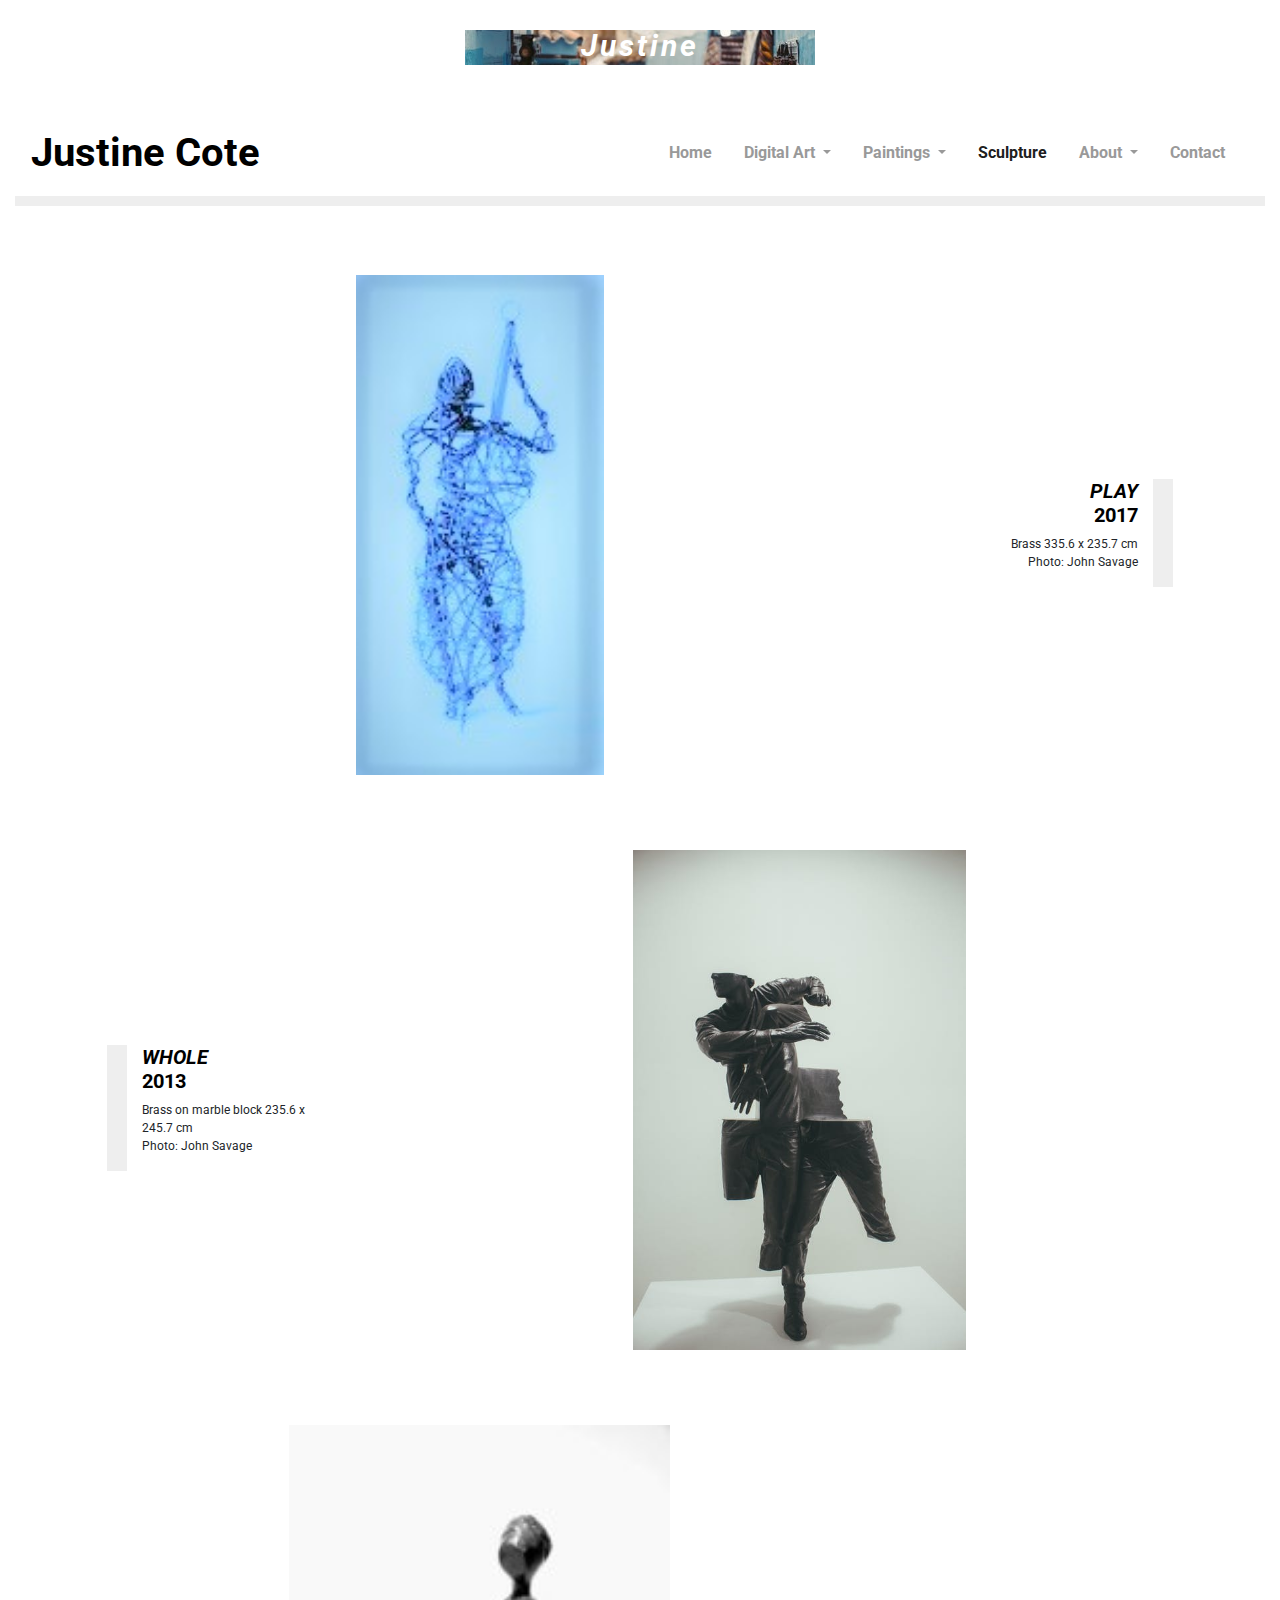
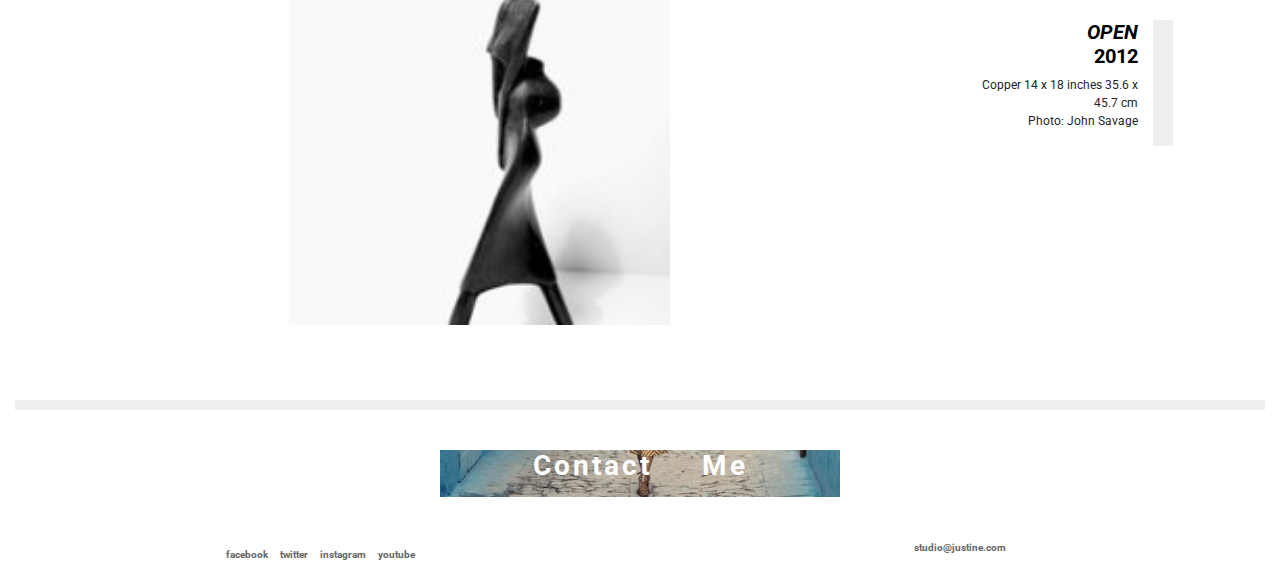
<file: sculp.html>
<!DOCTYPE html>
<html lang="en">
   <head>
      <meta charset="UTF-8" />
      <meta name="viewport" content="width=device-width, initial-scale=1.0" />
      <title>Justine Cote Artist</title>
      <link
         rel="stylesheet"
         href="https://stackpath.bootstrapcdn.com/bootstrap/4.5.2/css/bootstrap.min.css"
         integrity="sha384-JcKb8q3iqJ61gNV9KGb8thSsNjpSL0n8PARn9HuZOnIxN0hoP+VmmDGMN5t9UJ0Z"
         crossorigin="anonymous"
         />
      <link
         rel="shortcut icon"
         href="assets/images/favicon.png"
         type="image/x-icon"
         />
      <link rel="icon" href="assets/images/favicon.png" type="image/x-icon" />
      <link
         href="https://fonts.googleapis.com/css2?family=Roboto:wght@400;700&display=swap"
         rel="stylesheet"
         />
      <link
         rel="stylesheet"
         href="https://use.fontawesome.com/releases/v5.6.3/css/all.css"
         integrity="sha384-UHRtZLI+pbxtHCWp1t77Bi1L4ZtiqrqD80Kn4Z8NTSRyMA2Fd33n5dQ8lWUE00s/"
         crossorigin="anonymous"
         />
      <link rel="stylesheet" href="assets/css/style.css" type="text/css" />
   </head>
   <body>
      <div class="container-fluid navlogo-container">
         <div class="logo">
            <div class="row">
               <div class="col">
                  <p><em>Justine</em></p>
               </div>
            </div>
         </div>
         <!--nav-->
         <div class="container-fluid nav-container">
            <nav class="navbar navbar-light navbar-expand-sm navbar-custom">
               <a href="index.html" class="navbar-brand">Justine Cote</a>
               <button
                  class="navbar-toggler ml-auto"
                  type="button"
                  data-toggle="collapse"
                  data-target="#navbarNavDropdown"
                  aria-controls="navbarNavDropdown"
                  aria-expanded="false"
                  aria-label="Toggle navigation"
                  >
               <span class="navbar-toggler-icon"></span>
               </button>
               <div class="collapse navbar-collapse" id="navbarNavDropdown">
                  <ul class="navbar-nav ml-auto">
                     <li class="nav-item mr-3">
                        <a class="nav-link" href="index.html">Home</a>
                     </li>
                     <li class="nav-item dropdown mr-3">
                        <a
                           class="nav-link dropdown-toggle"
                           href="#"
                           id="navbarDropdownMenuLink1"
                           role="button"
                           data-toggle="dropdown"
                           aria-haspopup="true"
                           aria-expanded="false"
                           >
                        Digital Art
                        </a>
                        <div
                           class="dropdown-menu"
                           aria-labelledby="navbarDropdownMenuLink1"
                           >
                           <a class="dropdown-item" href="digi-pres.html"
                              >Digital Present</a
                              >
                           <a class="dropdown-item" href="digi-past.html"
                              >Digital Past</a
                              >
                        </div>
                     </li>
                     <li class="nav-item dropdown mr-3">
                        <a
                           class="nav-link dropdown-toggle"
                           href="#"
                           id="navbarDropdownMenuLink"
                           role="button"
                           data-toggle="dropdown"
                           aria-haspopup="true"
                           aria-expanded="false"
                           >
                        Paintings
                        </a>
                        <div
                           class="dropdown-menu"
                           aria-labelledby="navbarDropdownMenuLink"
                           >
                           <a class="dropdown-item" href="paint-pres.html"
                              >Paintings Present</a
                              >
                           <a class="dropdown-item" href="paint-past.html"
                              >Paintings Past</a
                              >
                        </div>
                     </li>
                     <li class="nav-item mr-3">
                        <a class="active nav-link" href="sculp.html">Sculpture</a>
                     </li>
                     <li class="nav-item dropdown mr-3">
                        <a
                           class="nav-link dropdown-toggle"
                           href="#"
                           id="navbarDropdownMenuLink2"
                           role="button"
                           data-toggle="dropdown"
                           aria-haspopup="true"
                           aria-expanded="false"
                           >
                        About
                        </a>
                        <div
                           class="dropdown-menu"
                           aria-labelledby="navbarDropdownMenuLink2"
                           >
                           <a class="dropdown-item" href="justine.html">Justine</a>
                           <a class="dropdown-item" href="exhib.html">Exhibitions</a>
                        </div>
                     </li>
                     <li class="nav-item mr-3">
                        <a class="nav-link" href="contact.html">Contact</a>
                     </li>
                  </ul>
               </div>
            </nav>
         </div>
      </div>
      <!--/header-->
      <!--art-->
      <div class="container-fluid art-container art-right1">
         <div class="row align-items-center">
            <div class="col-10 offset-1 col-md-7 pic sculp1"></div>
            <div class="col-6 offset-5 col-md-2 offset-md-1 right-text mt-3">
               <h3 class="title"><em>PLAY</em><br />2017</h3>
               <p>
                  Brass 335.6 x 235.7 cm<br />
                  Photo: John Savage
               </p>
            </div>
         </div>
      </div>
      <div class="container-fluid art-container art-left">
         <div class="row align-items-center">
            <div class="col-6 offset-1 order-2 order-md-1 col-md-2 offset-md-1 left-text mt-3">
               <h3 class="title"><em>WHOLE</em><br />2013</h3>
               <p>Brass on marble block 235.6 x 245.7 cm<br />Photo: John Savage</p>
            </div>
            <div class="col-10 offset-1 order-1 order-md-2 col-md-7 pic sculp2"></div>
         </div>
      </div>
      <div class="container-fluid art-container art-right">
         <div class="row align-items-center">
            <div class="col-10 offset-1 col-md-7 pic sculp3"></div>
            <div class="col-6 offset-5 col-md-2 offset-md-1 right-text mt-3">
               <h3 class="title"><em>OPEN</em><br />2012</h3>
               <p>
                  Copper 14 x 18 inches 35.6 x 45.7 cm<br> Photo: John Savage
               </p>
            </div>
         </div>
      </div>
      <!--/art-->
      <!--footer-->
      <footer class="container-fluid footer-container">
         <hr class="grey-line"/>
         <div class="foot-logo">
            <div class="row contact-me">
               <div class="col footarrow">
                  <a href="contact.html">
                     <p class="foot">Contact  &nbsp; &nbsp;  Me <i class="fas fa-angle-double-right"></i></p>
                  </a>
               </div>
            </div>
         </div>
         <div class="row">
            <div class="col-sm-6 bottom">
               <ul class="list-inline social-links">
                  <li class="list-inline-item">
                     <a target="_blank" href="https://facebook.com/">facebook</a>
                  </li>
                  <li class="list-inline-item">
                     <a target="_blank" href="https://twitter.com/">twitter</a>
                  </li>
                  <li class="list-inline-item">
                     <a target="_blank" href="https://instagram.com/">instagram</a>
                  </li>
                  <li class="list-inline-item">
                     <a target="_blank" href="https://youtube.com/">youtube</a>
                  </li>
               </ul>
            </div>
            <div class="col-sm-6 email bottom">studio@justine.com</div>
         </div>
      </footer>
      <!--/footer-->
      <script
         src="https://code.jquery.com/jquery-3.5.1.slim.min.js"
         integrity="sha384-DfXdz2htPH0lsSSs5nCTpuj/zy4C+OGpamoFVy38MVBnE+IbbVYUew+OrCXaRkfj"
         crossorigin="anonymous"
         ></script>
      <script
         src="https://cdn.jsdelivr.net/npm/popper.js@1.16.1/dist/umd/popper.min.js"
         integrity="sha384-9/reFTGAW83EW2RDu2S0VKaIzap3H66lZH81PoYlFhbGU+6BZp6G7niu735Sk7lN"
         crossorigin="anonymous"
         ></script>
      <script
         src="https://stackpath.bootstrapcdn.com/bootstrap/4.5.2/js/bootstrap.min.js"
         integrity="sha384-B4gt1jrGC7Jh4AgTPSdUtOBvfO8shuf57BaghqFfPlYxofvL8/KUEfYiJOMMV+rV"
         crossorigin="anonymous"
         ></script>
   </body>
</html>
</file>
<file: assets/css/style.css>
/*--------------------------------------------Navbar-Logo*/

.navlogo-container {
	position: absolute;
	width: 100%;
	top: 0;
	left: 0;
	padding-left: 0;
	padding-right: 0;
}

.logo {
	justify-content: center;
	align-items: center;
	height: 50px;
	width: 350px;
	margin: 30px auto;
	background-image: url(../images/logo.jpeg);
	background-repeat: no-repeat;
	-webkit-background-size: contain;
	-moz-background-size: contain;
	-o-background-size: contain;
	background-size: contain;
	color: white;
	font-weight: bold;
	text-align: center;
	line-height: 32px;
	letter-spacing: 3px;
}

.logo p {
	font-size: 30px;
}

#navbarNavDropdown {
	position: relative;
	z-index: 5;
	width: 50px;
	background-color: #ffffff;
	float: right;
}

#navbarNavDropdown ul li {
	display: inline-block;
}

.navbar {
	margin-bottom: 0;
	border: 0;
	border-bottom: 10px solid #eeeeee;
	width: 100%;
}

.navbar .navbar-brand {
	font-weight: bold;
	font-size: 40px;
	color: #000000;
}

.navbar-custom .navbar-nav .nav-link {
	color: #999999;
	font-weight: bold;
}

.navbar-custom .nav-item:hover .nav-link {
	text-decoration: underline;
	color: #999999;
}

.navbar-custom .nav-item.active .nav-link {
	color: #000000;
}

.navbar .navbar-nav .dropdown-item {
	color: #999999;
	font-weight: bold;
}

.navbar .navbar-nav .dropdown-item:hover {
	text-decoration: underline;
}

.navbar .button
/*--------------------------------------------Showcase section*/

.info-container {
	width: 100%;
	margin-top: 200px;
	position: relative;
}

.showcase-container {
	width: 100%;
	margin-top: 240px;
	max-height: 500px;
	position: relative;
}

.head-left {
	display: flex;
	height: 500px;
	width: 100%;
	background-image: url(../images/head1-n2.jpg);
	background-repeat: no-repeat;
	-webkit-background-size: contain;
	-moz-background-size: contain;
	-o-background-size: contain;
	background-size: contain;
	background-position: right center;
	align-items: center;
	justify-content: center;
	position: relative;
}

.head-middle {
	display: flex;
	height: 500px;
	width: 100%;
	background-image: url(../images/head2.jpeg);
	background-repeat: no-repeat;
	-webkit-background-size: contain;
	-moz-background-size: contain;
	-o-background-size: contain;
	background-size: contain;
	background-position: center center;
	align-items: center;
	justify-content: center;
	position: relative;
}

.head-right {
	display: flex;
	height: 500px;
	width: 100%;
	align-items: center;
	justify-content: center;
	background-image: url(../images/head3-n3.jpg);
	background-repeat: no-repeat;
	-webkit-background-size: contain;
	-moz-background-size: contain;
	-o-background-size: contain;
	background-size: contain;
	background-position: left center;
	position: relative;
}

.head-type-left {
	position: relative;
	color: #ffffff;
	font-size: 30px;
	font-weight: bold;
	border-bottom: 5px solid #ffffff;
	transition: all 0.75s ease-in-out;
}

.head-type-middle {
	position: relative;
	color: #ffffff;
	font-size: 30px;
	font-weight: bold;
	border-bottom: 5px solid #ffffff;
	transition: all 0.35s ease-in-out;
}

.head-type-right {
	position: relative;
	color: #ffffff;
	font-size: 30px;
	font-weight: bold;
	border-bottom: 5px solid #ffffff;
	transition: all 1s ease-in-out;
}

.head-type-left:hover {
	position: relative;
	color: #ffffff;
	font-size: 30px;
	font-weight: bold;
	border-bottom: 5px solid #ffffff;
	text-decoration: underline;
	text-decoration-color: #ffffff;
	left: 20px;
}

.head-type-middle:hover {
	position: relative;
	color: #ffffff;
	font-size: 30px;
	font-weight: bold;
	border-bottom: 5px solid #ffffff;
	text-decoration: underline;
	left: 20px;
}

.head-type-right:hover {
	position: relative;
	color: #ffffff;
	font-size: 30px;
	font-weight: bold;
	border-bottom: 5px solid #ffffff;
	text-decoration: underline;
	left: 20px;
}


/*------------------------------------------- general sizings*/

.pic {
	display: flex;
	height: 500px;
	width: 100%;
	background-repeat: no-repeat;
	-webkit-background-size: contain;
	-moz-background-size: contain;
	-o-background-size: contain;
	background-size: contain;
	background-position: center center;
}

.right-text {
	text-align: right;
	border-right: 20px solid #eeeeee;
	align-items: center;
}

.left-text {
	text-align: left;
	border-left: 20px solid #eeeeee;
	align-items: center;
}

h3 {
	font-size: 20px;
	font-weight: bold;
	color: #999999;
}

.title {
	font-size: 20px;
	font-weight: bold;
	color: #000000;
}

h4 {
	font-size: 16px;
}

p {
	font-size: 12px;
}

.arrow a {
	color: #ffffff;
}

.arrow a:hover {
	text-decoration: underline;
	color: #ffffff;
}

.black-arrow a i {
	position: relative;
	font-weight: bold;
	font-size: 30px;
	color: #000000;
}

.black-arrow a i {
	left: 20px;
}

.black-arrow a i:hover {
	text-decoration: underline;
	color: #000000;
	left: 40px;
}

.exblack-arrow a i {
	position: relative;
	font-weight: bold;
	font-size: 30px;
	color: #000000;
}

.exblack-arrow a i {
	right: 20px;
}

.exblack-arrow a i:hover {
	text-decoration: underline;
	color: #000000;
	right: 0;
}

.black-arrow h3 {
	font-weight: bold;
	font-size: 20px;
	color: #000000;
	line-height: 20px;
}


/*--------------------------------------------Footer*/

.footer-container {
	width: 100%;
	margin-top: 75px;
	margin-bottom: 20px;
}

.grey-line {
	width: 100%;
	height: 10px;
	border: 0;
	background-color: #eeeeee;
	margin-bottom: 40px;
}

.foot-logo {
	justify-content: center;
	align-items: center;
	height: 60px;
	width: 400px;
	margin: 30px auto;
	background-image: url(../images/foot-nar.jpeg);
	background-repeat: no-repeat;
	-webkit-background-size: contain;
	-moz-background-size: contain;
	-o-background-size: contain;
	background-size: contain;
	color: white;
	font-weight: bold;
	text-align: center;
}

.foot {
	text-align: center;
	color: #ffffff;
	font-weight: bold;
	font-size: 28px;
	line-height: 32px;
	letter-spacing: 3px;
}

.foot p {
	font-size: 28px;
}

.footarrow a {
	color: #ffffff;
}

.footarrow a:hover {
	text-decoration: underline;
	color: #ffffff;
	left: 20px;
}

.footarrow a i {
	color: #ffffff;
}

.footarrow a:hover {
	text-decoration: underline;
	color: #ffffff;
}

.social-links {
	text-align: center;
	margin: 1px;
}

.bottom {
	align-items: baseline;
}

.social-links li a {
	font-size: 10px;
	font-weight: bold;
	text-align: center;
	margin: 0 auto;
	color: #666666;
	transition: all 0.35s ease-in-out;
	-moz-transition: all 0.35s ease-in-out;
	-webkit-transition: all 0.35s ease-in-out;
	-o-transition: all 0.35s ease-in-out;
}

.social-links li a:hover {
	text-decoration: underline;
}

.bottom {
	align-items: flex-end;
}

.email {
	font-size: 10px;
	font-weight: bold;
	text-align: center;
	margin: 0 auto;
	color: #666666;
	transition: all 0.35s ease-in-out;
	-moz-transition: all 0.35s ease-in-out;
	-webkit-transition: all 0.35s ease-in-out;
	-o-transition: all 0.35s ease-in-out;
}

.email:hover {
	text-decoration: underline;
}


/*--------------------------------------------Exhibition-section*/

.presex-container {
	margin-top: 200px;
}

.exhibition-container {
	margin-top: 75px;
	position: relative;
}

.expres-pic {
	background-image: url(../images/paint1.jpeg);
}


/*--------------------------------------------Justine-section*/

.justine-container {
	margin-top: 75px;
}

.sketch-pic {
	background-image: url(../images/sket-rota.jpg);
}


/*--------------------------------------------Art-Pages*/

.art-container {
	width: 100%;
	margin-top: 200px;
	position: relative;
}

.art-right1 {
	margin-top: 275px;
	position: relative;
}

.art-right {
	margin-top: 75px;
	position: relative;
}

.art-left {
	margin-top: 75px;
	position: relative;
}


/*--------------------------------------------Digital-Pages*/

.digi1 {
	background-image: url(../images/digi1.jpg);
}

.digi2 {
	background-image: url(../images/digi2.jpg);
}

.digi3 {
	background-image: url(../images/digi3.jpg);
}

.digi4 {
	background-image: url(../images/digi4.jpg);
}

.digi5 {
	background-image: url(../images/digi5.jpg);
}

.digi6 {
	background-image: url(../images/digi6.jpg);
}


/*--------------------------------------------Paintings-Pages*/

.expres-pic {
	background-image: url(../images/paint1.jpeg);
}

.paint2 {
	background-image: url(../images/paint2.jpeg);
}

.paint3 {
	background-image: url(../images/paint3.jpeg);
}

.paint4 {
	background-image: url(../images/paint4.jpg);
}

.paint5 {
	background-image: url(../images/paint5.jpg);
}

.paint6 {
	background-image: url(../images/paint6.jpeg);
}


/*--------------------------------------------Sculpture-Page*/

.sculp1 {
	background-image: url(../images/sculp1.jpg);
}

.sculp2 {
	background-image: url(../images/sculp2.jpeg);
}

.sculp3 {
	background-image: url(../images/sculp3.jpg);
}


/*--------------------------------------------Contact-Page*/

.contact-container {
	width: 100%;
	position: relative;
	margin-top: 250px;
}

.contactinner {
	height: 800px;
	width: 80%;
	margin: 0 auto;
	position: relative;
	background-image: url(../images/cont1.jpeg);
	background-repeat: no-repeat;
	-webkit-background-size: cover;
	-moz-background-size: cover;
	-o-background-size: cover;
	background-size: cover;
	font-weight: bold;
	background-position: center center;
	align-items: center;
	justify-content: center;
}

.cont {
	text-align: center;
	color: #ffffff;
	font-weight: bold;
	font-size: 36px;
	line-height: 36px;
	letter-spacing: 3px;
	word-spacing: 30px;
}

.cont p {
	font-size: 36px;
	line-height: 36px;
}

.contli {
	margin-top: 40px;
}

.contli .email {
	color: #ffffff;
}

.contli #soc li a {
	color: #ffffff;
}


/*--------------------------------------------Contact form*/

.form-group {
	padding-top: 40px;
	margin-top: 100px;
	margin-left: 30px;
	max-width: 70%;
	background-color: transparent;
}

.textbox input[type="text"] {
	outline: none;
	box-shadow: none !important;
	background-color: transparent;
	border: transparent;
	border-bottom: 3px solid #ffffff;
	width: 50%;
	color: #ffffff;
	padding-bottom: 10px;
}

.textbox ::placeholder {
	color: #ffffff;
}

.textbox input[type="email"] {
	outline: none;
	box-shadow: none !important;
	background-color: transparent;
	border: transparent;
	border-bottom: 3px solid #ffffff;
	width: 50%;
	padding-bottom: 10px;
    color: #ffffff;
}

.textbox textarea[type="email"] {
	outline: none;
	box-shadow: none !important;
	background-color: transparent;
	border: transparent;
	border-bottom: 3px solid #ffffff;
	width: 100%;
    color: #ffffff;
}

button[type="submit"] {
	margin-top: 15px;
	margin-bottom: 20px;
	color: #fafafa;
	background-color: #999999;
}


/*--------------------------------------------Media Queries*/

@media (max-width: 584px) {
	.logo {
		height: 40px;
		width: 200px;
		margin: 13px auto;
		line-height: 15px;
		letter-spacing: 1px;
	}
}

@media (max-width: 584px) {
	.logo p {
		font-size: 15px;
	}
}

@media (max-width: 584px) {
	.head-left,
	.head-middle,
	.head-right {
		height: 250px;
	}
}

@media (max-width: 584px) {
	.navbar .navbar-brand {
		font-size: 20px;
	}
}

@media (max-width: 584px) {
	.pic {
		height: 250px;
	}
}

@media (max-width: 584px) {
	h3,
	.title {
		font-size: 14px;
	}
	h4 {
		font-size: 10px;
	}
	p {
		font-size: 8px;
	}
}

@media (max-width: 584px) {
	.foot-logo {
		height: 40px;
		width: 200px;
	}
}

@media (max-width: 584px) {
	.foot {
		font-size: 15px;
		line-height: 15px;
		margin-top: 5px;
	}
}

@media (max-width: 600px) {
	.form-group {
		padding-top: 20px;
		margin-top: 20px;
	}
}

@media (max-width: 800px) {
	.contactinner {
		height: 500px;
	}
}

@media (max-width: 800px) {
	.cont {
		font-size: 20px;
		line-height: 20px;
	}
}

@media (max-width: 800px) {
	.head-type-right,
	.head-type-left,
	.head-type-middle {
		font-size: 15px;
	}
}

@media (max-width: 1000px) {
	.contactinner {
		height: 600px;
	}
}

@media (max-width: 1200px) {
	.contactinner {
		height: 700px;
	}
}
</file>
